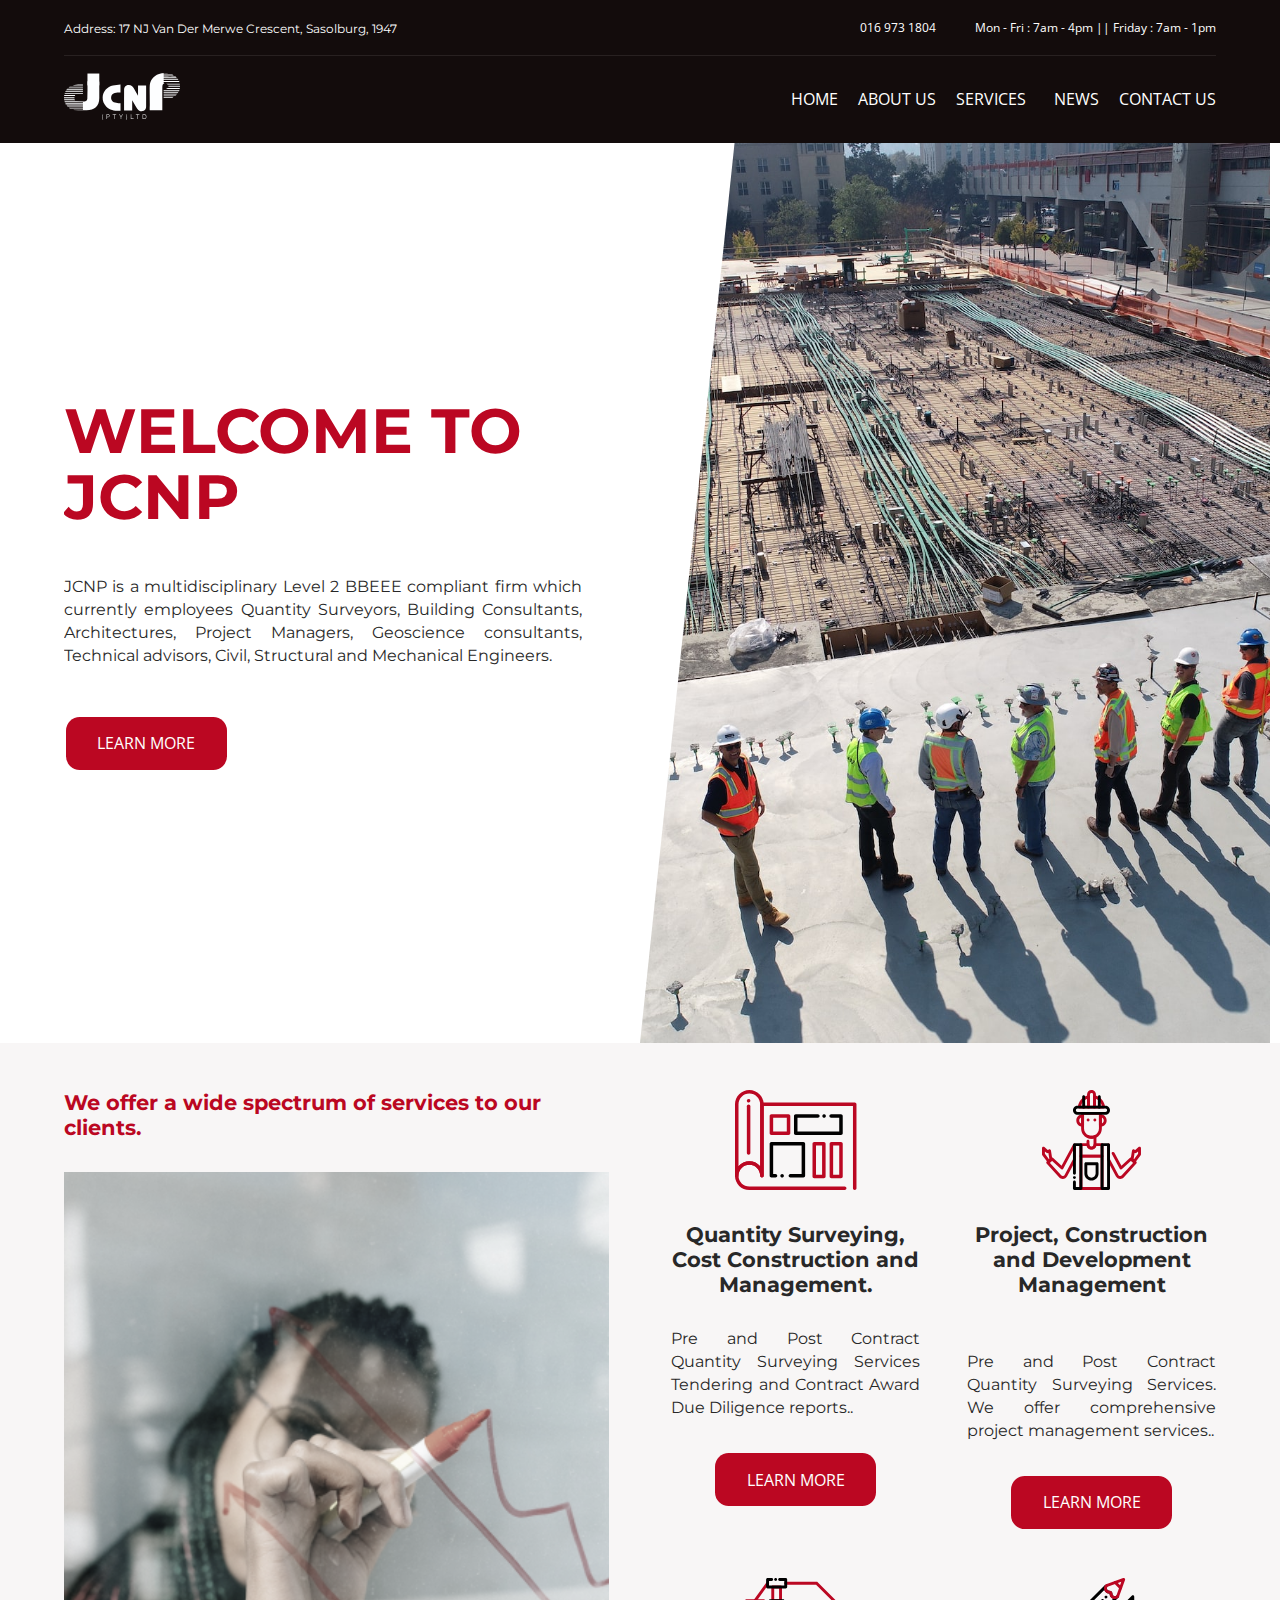
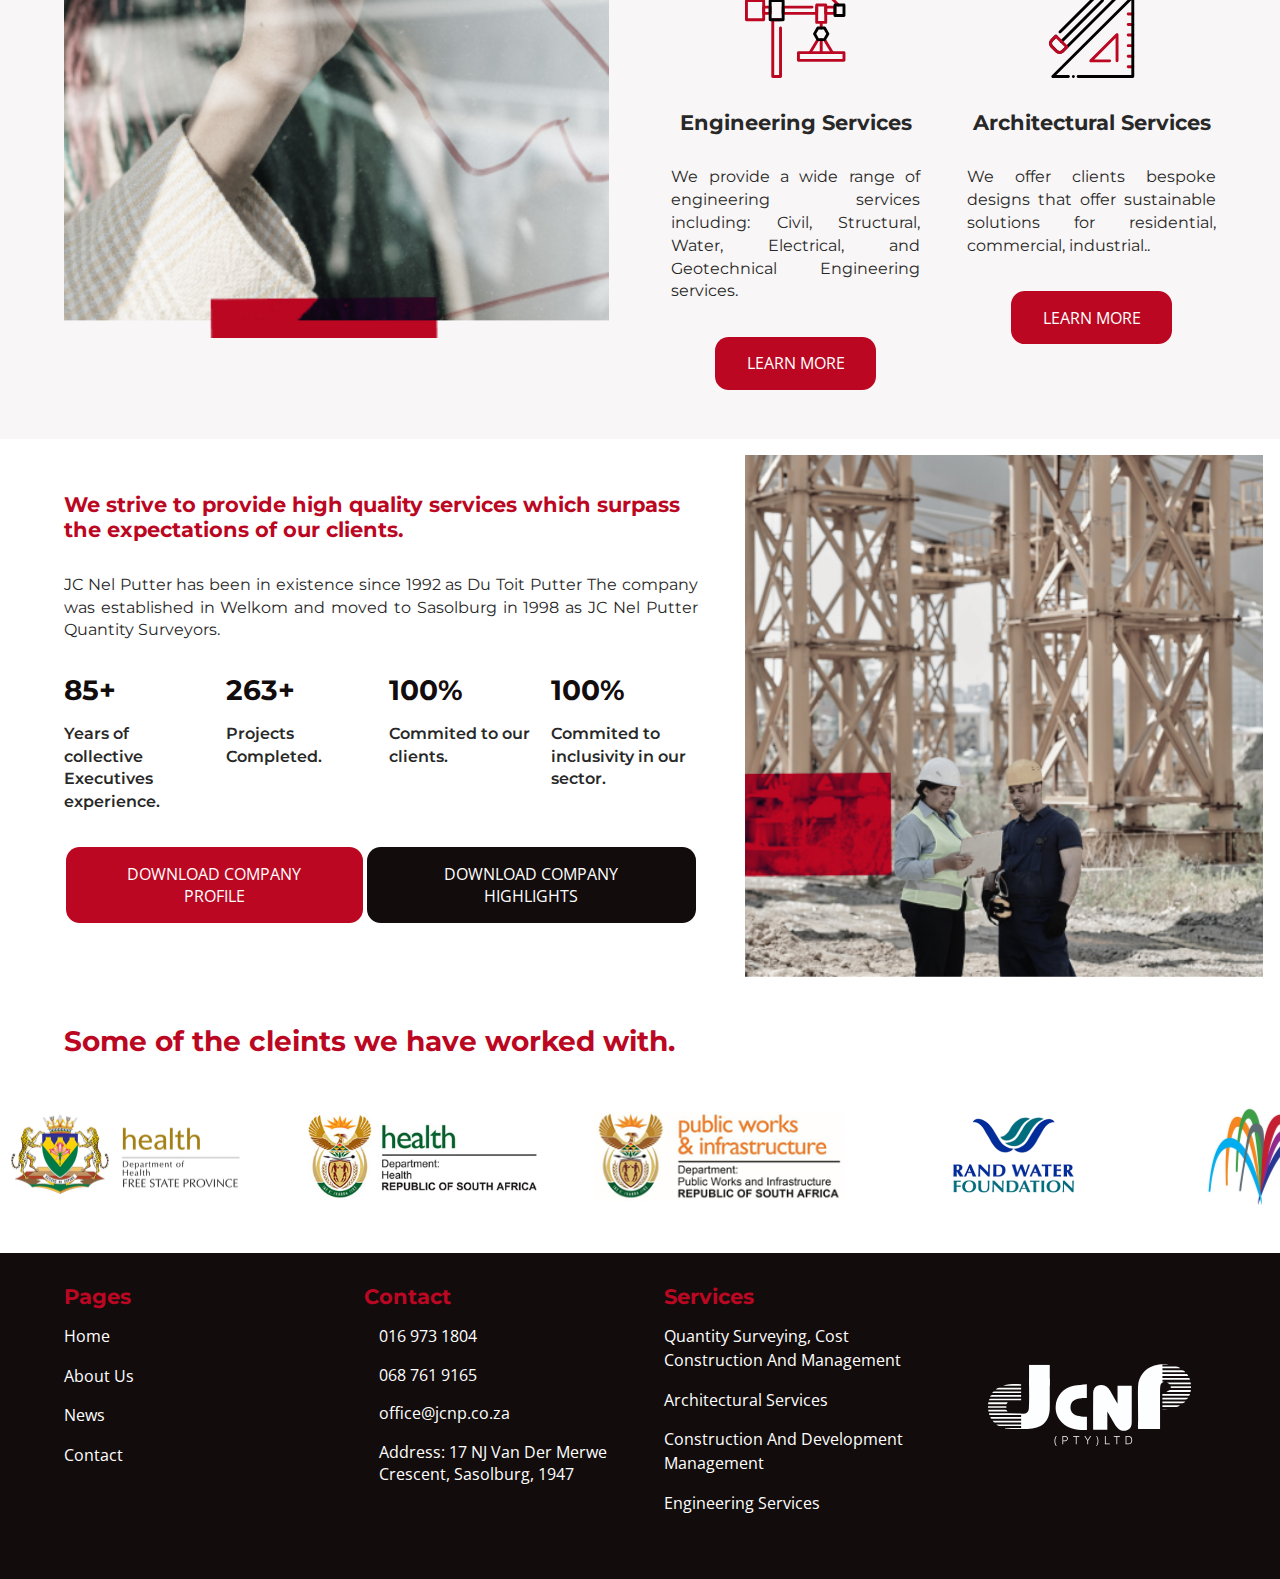
<file: index.html>
<!DOCTYPE html>
<html lang="en">
<head>
    <meta charset="UTF-8">
    <meta http-equiv="X-UA-Compatible" content="IE=edge">
    <meta name="viewport" content="width=, initial-scale=1.0">
    <link rel="stylesheet" href="https://cdnjs.cloudflare.com/ajax/libs/font-awesome/6.3.0/css/all.min.css" integrity="sha512-SzlrxWUlpfuzQ+pcUCosxcglQRNAq/DZjVsC0lE40xsADsfeQoEypE+enwcOiGjk/bSuGGKHEyjSoQ1zVisanQ==" crossorigin="anonymous" referrerpolicy="no-referrer" />
    <link rel="stylesheet" href="./css/style.css">
    
    <title>JCNP - Home</title>
</head>
<body>
    <header class="header">
        <div class="container">
            <div class="header_top">
                <div class="header_top_left">
                    <div class="header_top_left_location">
                        <i class="fa-solid fa-location-dot"></i>
                        <a target="_blank" href="https://www.google.com/maps/place/17+N+J+Van+Der+Merwe+Cres,+Vaalpark,+Sasolburg,+1947/@-26.8107969,27.8260713,17z/data=!3m1!4b1!4m6!3m5!1s0x1e945dd4635a41c1:0x3edaac9c899fa320!8m2!3d-26.8107969!4d27.8260713!16s%2Fg%2F11s8g4yydb">Address: 17 NJ Van Der Merwe Crescent, Sasolburg, 1947</a>
                    </div>
                </div>
                <div class="header_top_right">
                    <div class="header_top_right_contact">
                        <i class="fa-solid fa-phone"></i>
                        <p>016 973 1804</p>
                    </div>
                    <div class="header_top_right_hours">
                        <i class="fa-solid fa-clock"></i>
                        <p>Mon - Fri : 7am - 4pm || Friday : 7am -  1pm </p>
                    </div>
                </div>
            </div>
            <div class="header_bottom">
                <div class="logo"><a href="./index.html"><img src="./images/JCNP_Logo_Invert.svg" alt=""></a></div>
                <div class="open_nav_menu">
                    <span></span>
                </div>
                <div class="menu_overlay"></div>
                <!-- Menu Starts -->
                <nav class="nav_menu">
                    <div class="close_nav_menu">
                        <img src="./images/close.svg" alt="close">
                    </div>
                    <ul class="menu">
                        <li class="menu_item"><a href="./index.html">Home</a></li>
                        <li class="menu_item"><a href="./about.html">About Us</a></li>
                        <li class="menu_item menu_item_has_children"><a href="#" data-toggle="sub_menu">Services <i class="fa-solid fa-chevron-down"></i></a>
                            <ul class="sub_menu">
                                <li class="menu_item"><a href="./quantity-surveying.html">Quantity Surveying, Cost Construction And Management</a></li>
                                <li class="menu_item"><a href="./project-management.html">Construction And Development Management</a></li>
                                                
                                <li class="menu_item"><a href="./engineering.html">Engineering Services</a></li>
                                <li class="menu_item"><a href="./architecture.html">Architectural Services</a></li>
                            </ul>
                        </li>
                        <li class="menu_item"><a href="./blog.html">News</a></li>
                        <li class="menu_item"><a href="./contact.html">Contact Us</a></li>
                    </ul>
                </nav>
            </div>
        </div>
    </header>
  


<section class="home_hero">
    <div class="container_content_over">
        <div class="home_hero_container">
            <div class="home_hero_left">
                <h1>Welcome to JCNP</h1>
                <p>JCNP is a multidisciplinary Level 2 BBEEE compliant firm which currently employees Quantity
        Surveyors, Building Consultants, Architectures, Project Managers, Geoscience consultants, Technical
        advisors, Civil, Structural and Mechanical Engineers.</p>
                    <button class="primary_button"><a href="./about.html">learn more</a></button>
            </div>
            <div class="home_hero_right">
                <img src="./images/JCNP_Home_Banner.jpg" alt="">
            </div>
        </div>
    </div>
   
</section>

<section class="home_services">
    <div class="container">
        <div class="home_services_container">
            <div class="home_services_left">
                <h3>We offer a wide spectrum of services to our clients.</h3>
                <img src="./images/Home_1.png" alt="">
            </div>
            <div class="home_services_right cards">
                <div class="service_card card_1">
                    <img src="./images/JCNP_QS_Icon.svg" alt="">
                    <h3>Quantity Surveying, Cost Construction and Management.</h3>

                    <p>Pre and Post Contract Quantity Surveying Services
                        Tendering and Contract Award Due Diligence reports..</p>
                    <button class="primary_button"><a href="./quantity-surveying.html">learn more</a></button>
                </div>
                <div class="service_card card_2">
                    <img src="./images/JCNP_Management_icon.svg" alt="">
                    <h3>Project, Construction and Development Management</h3>
                    <p> <br>Pre and Post Contract Quantity Surveying Services.
                        We offer comprehensive project management services..</p>
                    <button class="primary_button"><a href="./quantity-surveying.html">learn more</a></button>
                </div>
                <div class="service_card card_3">
                    <img src="./images/JCNP_engineering_icon.svg" alt="">
                    <h3>Engineering Services</h3>
                    <p>We provide a wide range of engineering services
                        including: Civil, Structural, Water, Electrical, and
                        Geotechnical Engineering services.</p>
                    <button class="primary_button"><a href="./quantity-surveying.html">learn more</a></button>
                </div>
                <div class="service_card card_4">
                    <img src="./images/JCNP_architecture_icon.svg" alt="">
                    <h3>Architectural Services</h3>
                    <p>We offer clients bespoke designs that offer sustainable solutions for residential, commercial, industrial..</p>
                    <button class="primary_button"><a href="./quantity-surveying.html">learn more</a></button>
                </div>
            </div>
        </div>
    </div>
</section>

<section class="home_about">
    <div class="container">
        <div class="home_about_container">
            <div class="home_about_left">
                <h3>We strive to provide high quality services which surpass the expectations of our clients.</h3>

                <p>JC Nel Putter has been in existence since 1992 as Du Toit Putter The company was established in Welkom and moved to Sasolburg in 1998 as JC Nel Putter Quantity Surveyors.</p>
                <div class="home_about_left_numbers">
                    <div class="numbers numbers_1">
                        <h4>85+</h4>
                        <p>Years of collective Executives experience.</p>
                    </div>
                    <div class="numbers numbers_2">
                        <h4>263+</h4>
                        <p>Projects Completed.</p><br>
                    </div>
                    <div class="numbers numbers_3">
                        <h4>100%</h4>
                        <p>Commited to our clients.</p>
                    </div>
                    <div class="numbers numbers_4">
                        <h4>100%</h4>
                        <p>Commited to inclusivity in our sector.</p>
                    </div>
                </div>
                <div class="home_about_buttons">
                    <button class="primary_button"><a href="">Download Company Profile</a></button>
                    <button class="secondary_button"><a href="">Download Company Highlights</a></button>
                </div>
            </div>
            <div class="home_about_right">
                <img src="./images/home_2.jpg" alt="">
            </div>
        </div>
    </div>
</section>

  


    <section class="home_clients">
        <div class="container">
            <h3 class="home_clients_heading">Some of the cleints we have worked with.</h3>
        </div>
        <div class="home_clients_marquee">
            <div class="home_clients_marguee_track">
                <div class="marquee_slide"><img src="./images/JCNP_Client_Free State Department of Health.png" alt=""  height="100" width="250"></div>
                <div class="marquee_slide"><img src="./images/JCNP_Client_National Department of Health.png" alt="" height="100" width="250"></div>
                <div class="marquee_slide"><img src="./images/JCNP_Client_Public_Works.png" alt="" height="100" width="250"></div>
                <div class="marquee_slide"><img src="./images/JCNP_Client_Rand Water Foundation.png" alt="" height="100" width="250"></div>
                <div class="marquee_slide"><img src="./images/JCNP_Client_Rejuvenation.png" alt="" height="100" width="250"></div>
                <div class="marquee_slide"><img src="./images/JCNP_Client_Sasol_logo .png" alt="" height="100" width="250"></div>
                <div class="marquee_slide"><img src="./images/JCNP_Client_Free State Department of Health.png" alt=""  height="100" width="250"></div>
                <div class="marquee_slide"><img src="./images/JCNP_Client_National Department of Health.png" alt="" height="100" width="250"></div>
                <div class="marquee_slide"><img src="./images/JCNP_Client_Public_Works.png" alt="" height="100" width="250"></div>
                <div class="marquee_slide"><img src="./images/JCNP_Client_Rand Water Foundation.png" alt="" height="100" width="250"></div>
                <div class="marquee_slide"><img src="./images/JCNP_Client_Rejuvenation.png" alt="" height="100" width="250"></div>
                <div class="marquee_slide"><img src="./images/JCNP_Client_Sasol_logo .png" alt="" height="100" width="250"></div>
                <div class="marquee_slide"><img src="./images/JCNP_Client_Free State Department of Health.png" alt=""  height="100" width="250"></div>
                <div class="marquee_slide"><img src="./images/JCNP_Client_National Department of Health.png" alt="" height="100" width="250"></div>
                <div class="marquee_slide"><img src="./images/JCNP_Client_Public_Works.png" alt="" height="100" width="250"></div>
                <div class="marquee_slide"><img src="./images/JCNP_Client_Rand Water Foundation.png" alt="" height="100" width="250"></div>
                <div class="marquee_slide"><img src="./images/JCNP_Client_Rejuvenation.png" alt="" height="100" width="250"></div>
                <div class="marquee_slide"><img src="./images/JCNP_Client_Sasol_logo .png" alt="" height="100" width="250"></div>
            </div>
        </div>
    </section>

    <footer>
        <div class="footer_groups container">
            <div class="footer_group_container footer_pages">
                <h5 class="footer_group_heading">Pages</h5>
                <ul>
                    <li class="group_item"><a href="./index.html">Home</a></li>
                    <li class="group_item"><a href="./about.html">About Us</a></li>
                    <li class="group_item"><a href="./blog.html">News</a></li>
                    <li class="group_item"><a href="./contact.html">Contact</a></li>
                </ul>
            </div>
            <div class="footer_group_container footer_contacts">
                <h5 class="footer_group_heading">Contact</h5>
                <ul>
                    <li class="group_item contact_item">
                        <i class="fa-solid fa-phone"></i>
                        <p>016 973 1804</p>
                    </li>
                    <li class="group_item contact_item">
                        <i class="fa-brands fa-whatsapp"></i>
                        <p>068 761 9165</p>
                    </li>
                    <li class="group_item contact_item">
                        <i class="fa-solid fa-envelope"></i>
                        <p>office@jcnp.co.za</p>
                    </li>
                    <li class="group_item contact_item">
                        <i class="fa-solid fa-location-dot"></i>
                        <a
                        target="_blank" href="https://www.google.com/maps/place/17+N+J+Van+Der+Merwe+Cres,+Vaalpark,+Sasolburg,+1947/@-26.8107969,27.8260713,17z/data=!3m1!4b1!4m6!3m5!1s0x1e945dd4635a41c1:0x3edaac9c899fa320!8m2!3d-26.8107969!4d27.8260713!16s%2Fg%2F11s8g4yydb">Address: 17 NJ Van Der Merwe Crescent, Sasolburg, 1947</a>
                    </li>
                    
                </ul>
            </div>
            <div class="footer_group_container footer_services">
                <h5 class="footer_group_heading">Services</h5>
                <ul>
                    <li class="group_item"><a href="./quantity-surveying.html">Quantity Surveying, Cost Construction And Management</a></li>
                    <li class="group_item"><a href="./architecture.html">Architectural Services</a></li>
                    <li class="group_item"><a href="./project-management.html">Construction And Development Management</a></li>
                    <li class="group_item"><a href="./engineering.html">Engineering Services</a></li>
                </ul>
            </div>
            <div class="footer_group_container footer_logo">
               <a href="./index.html" class=""><img src="./images/JCNP_Logo_Invert.svg" alt=""></a>
            </div>
        </div>
            
        </div>
    </footer>
  
    <script src="https://cdnjs.cloudflare.com/ajax/libs/gsap/3.11.5/gsap.min.js" integrity="sha512-cOH8ndwGgPo+K7pTvMrqYbmI8u8k6Sho3js0gOqVWTmQMlLIi6TbqGWRTpf1ga8ci9H3iPsvDLr4X7xwhC/+DQ==" crossorigin="anonymous" referrerpolicy="no-referrer"></script>
    <script src="./js/main.js"></script>
</body>
</html>
</file>
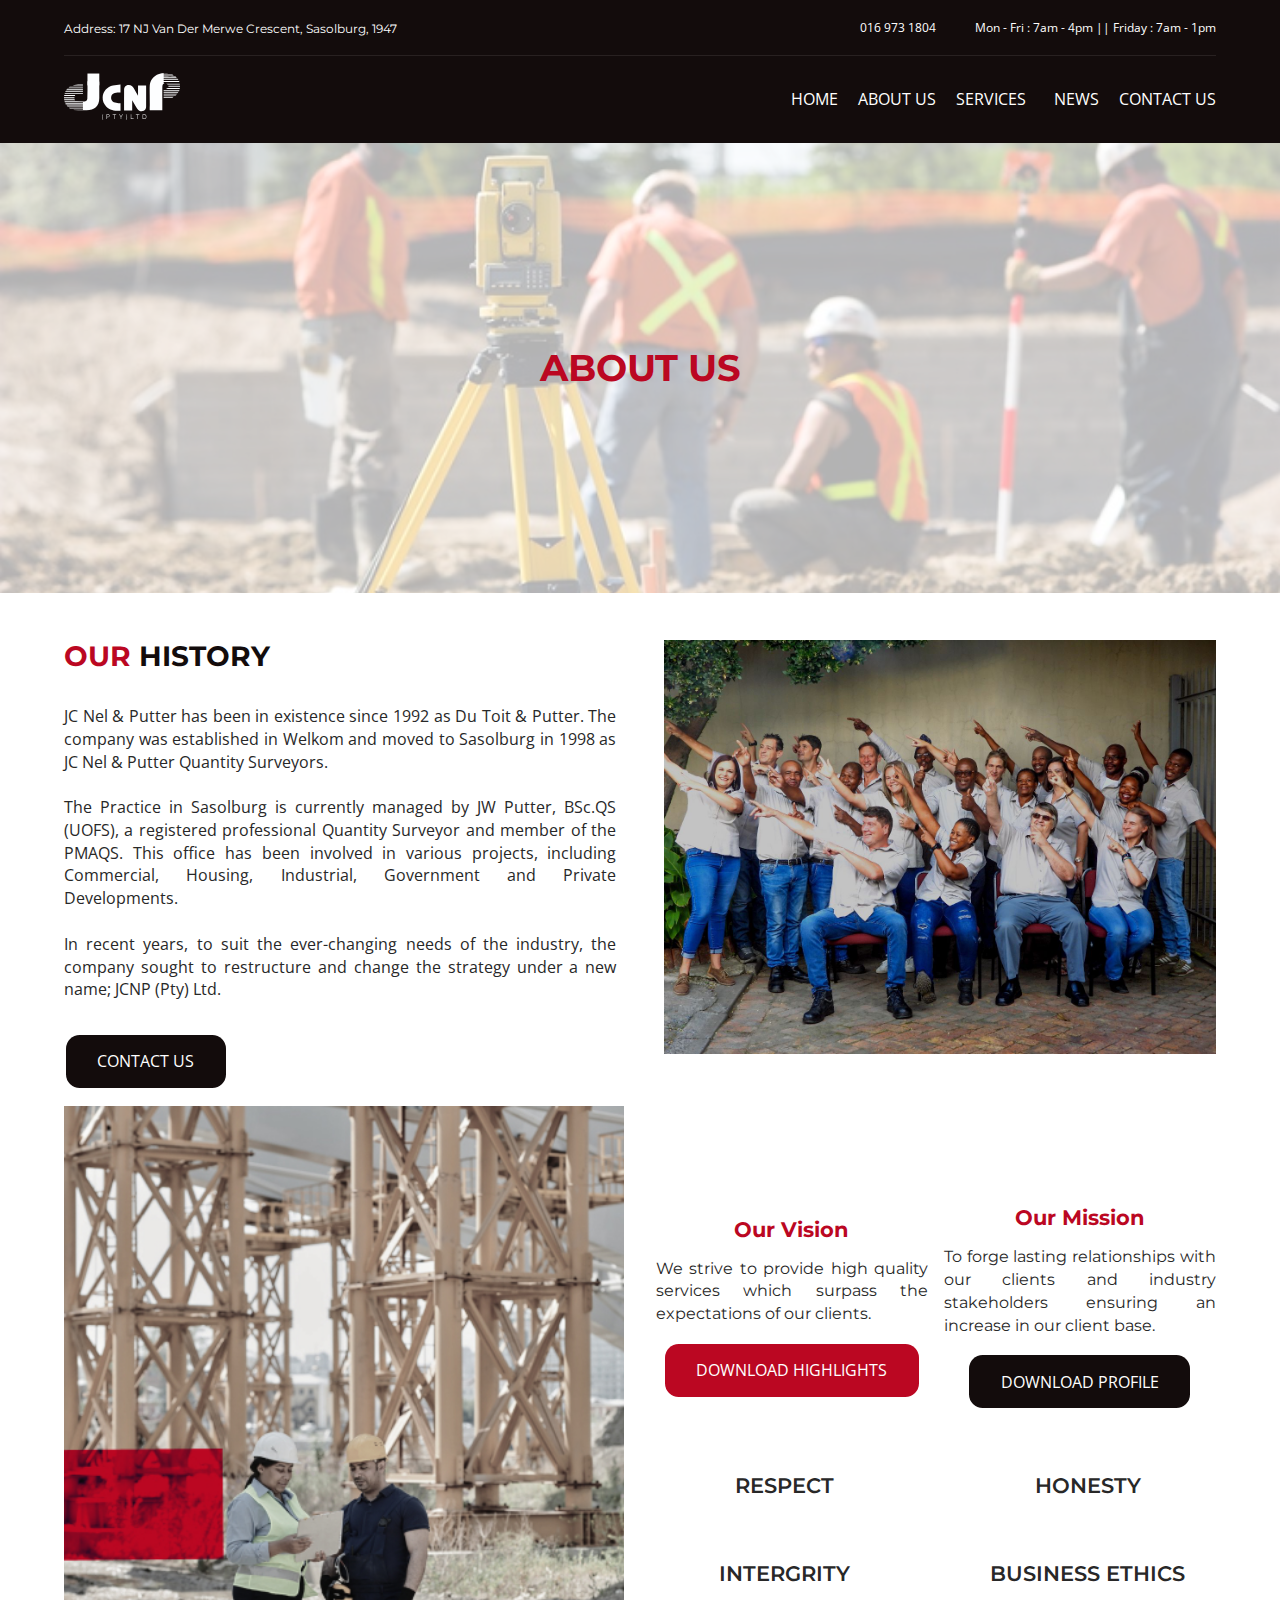
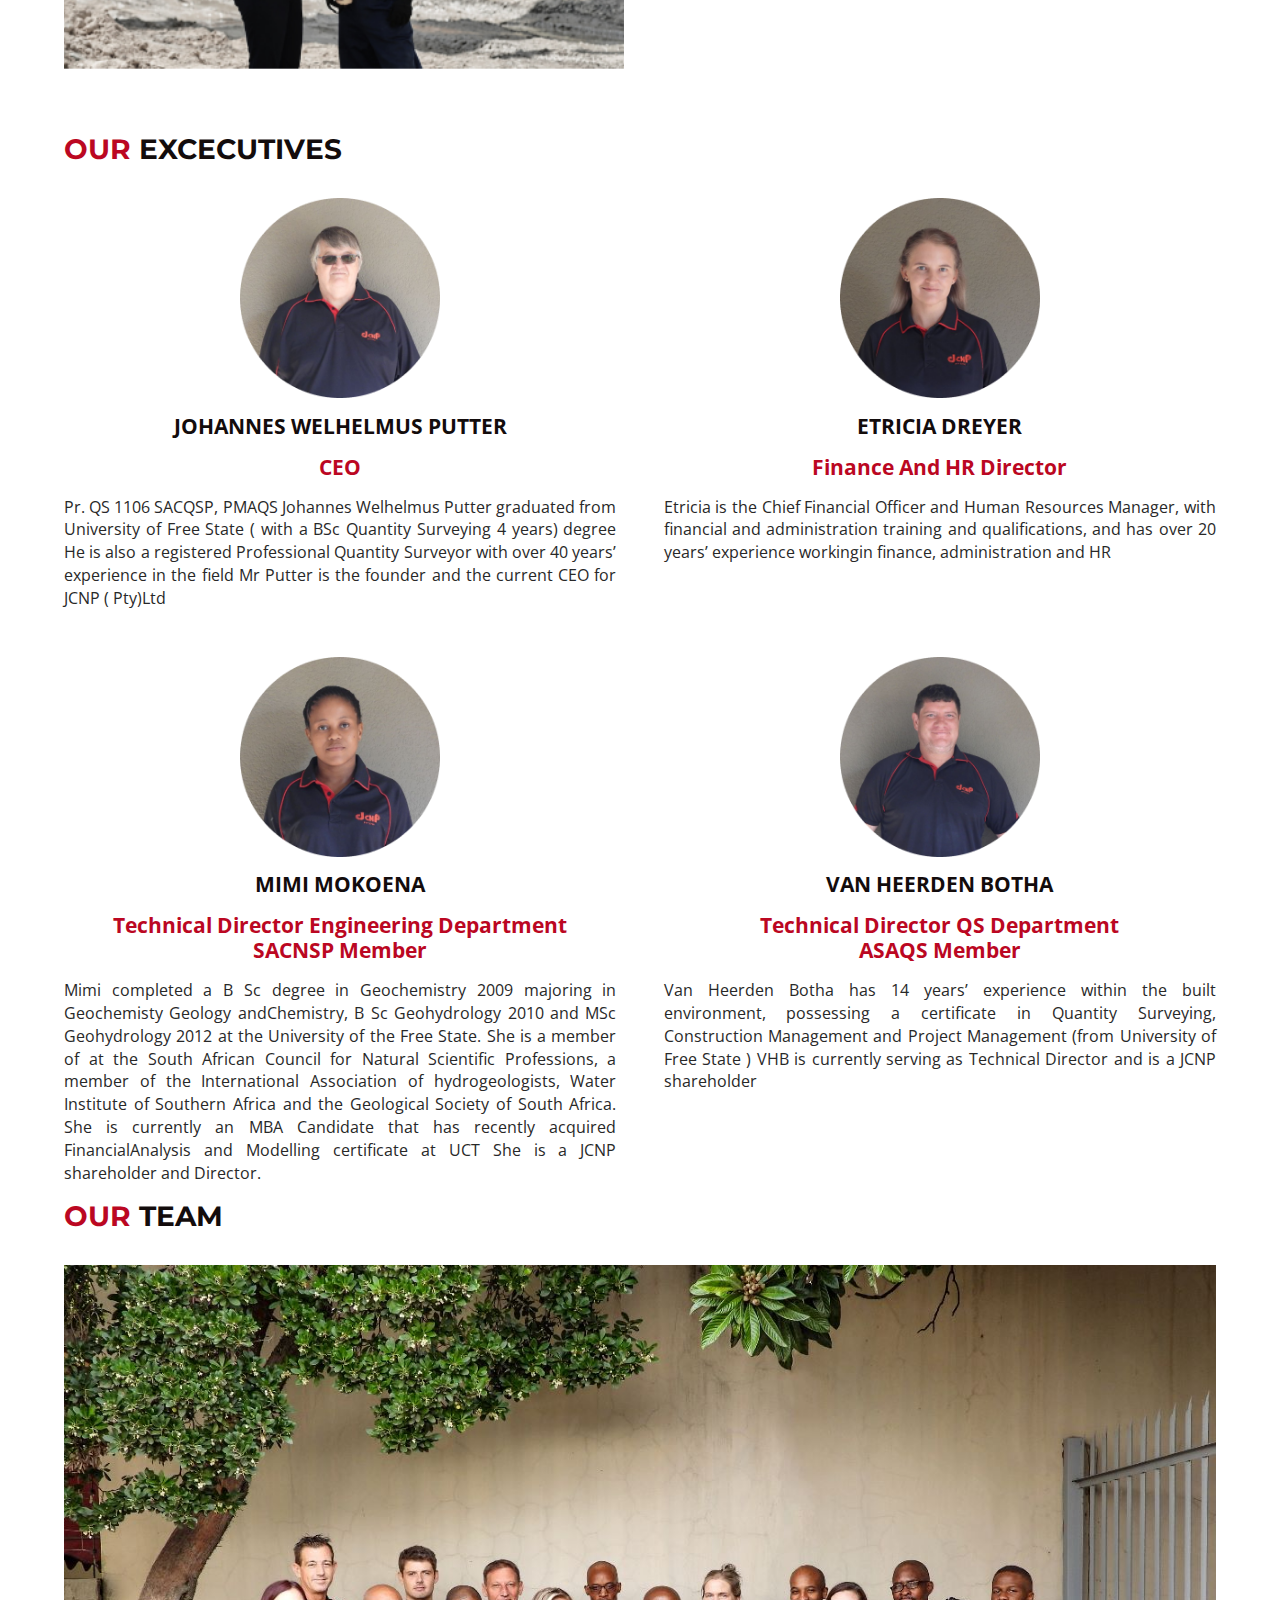
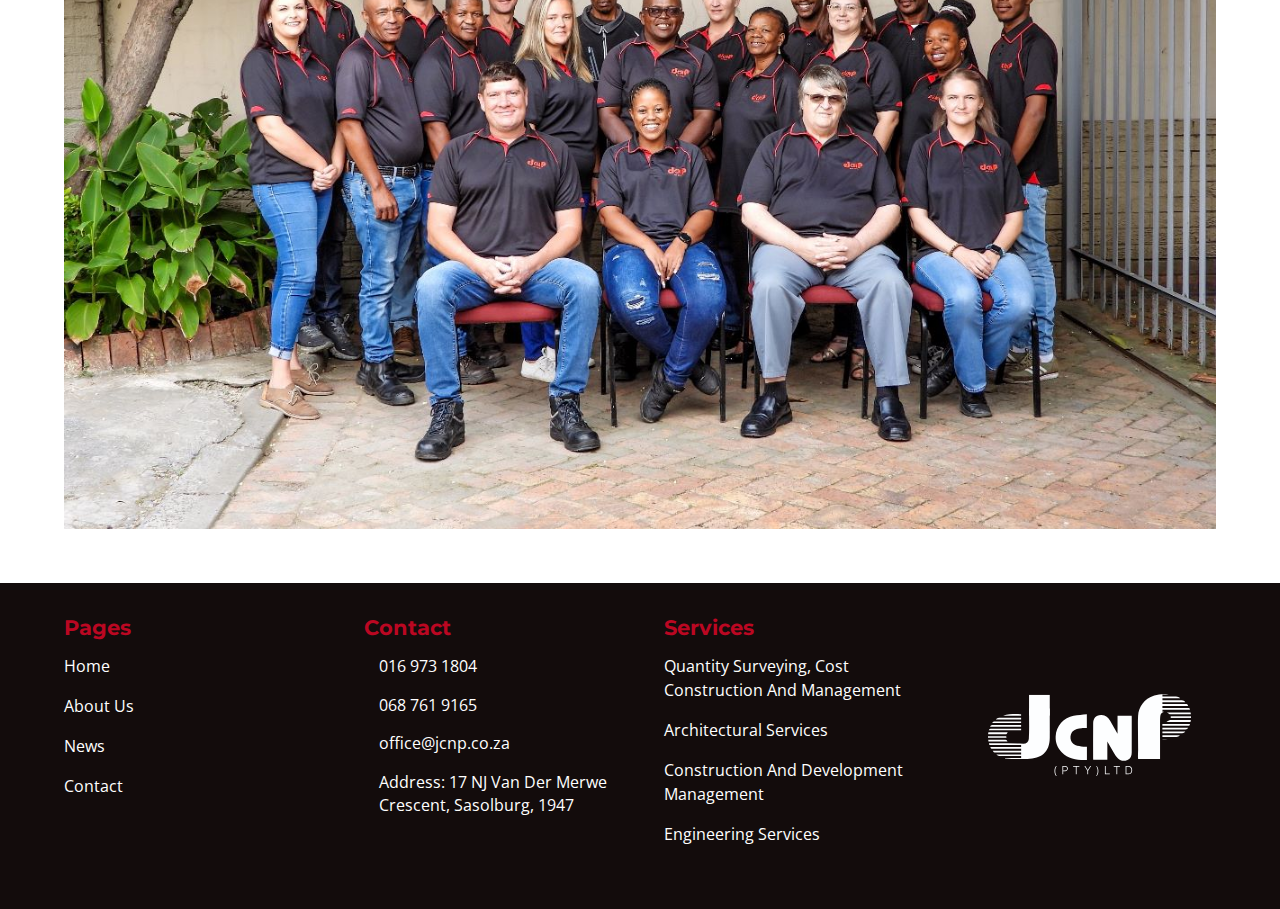
<file: about.html>
<!DOCTYPE html>
<html lang="en">
<head>
    <meta charset="UTF-8">
    <meta http-equiv="X-UA-Compatible" content="IE=edge">
    <meta name="viewport" content="width=device-width, initial-scale=1.0">
    <link rel="stylesheet" href="https://cdnjs.cloudflare.com/ajax/libs/font-awesome/6.3.0/css/all.min.css" integrity="sha512-SzlrxWUlpfuzQ+pcUCosxcglQRNAq/DZjVsC0lE40xsADsfeQoEypE+enwcOiGjk/bSuGGKHEyjSoQ1zVisanQ==" crossorigin="anonymous" referrerpolicy="no-referrer" />
    <link rel="stylesheet" href="./css/style.css">
    <title>JCNP - About Us</title>
</head>
<body>
    <header class="header">
        <div class="container">
            <div class="header_top">
                <div class="header_top_left">
                    <div class="header_top_left_location">
                        <i class="fa-solid fa-location-dot"></i>
                        <a target="_blank" href="https://www.google.com/maps/place/17+N+J+Van+Der+Merwe+Cres,+Vaalpark,+Sasolburg,+1947/@-26.8107969,27.8260713,17z/data=!3m1!4b1!4m6!3m5!1s0x1e945dd4635a41c1:0x3edaac9c899fa320!8m2!3d-26.8107969!4d27.8260713!16s%2Fg%2F11s8g4yydb">Address: 17 NJ Van Der Merwe Crescent, Sasolburg, 1947</a>
                    </div>
                </div>
                <div class="header_top_right">
                    <div class="header_top_right_contact">
                        <i class="fa-solid fa-phone"></i>
                        <p>016 973 1804</p>
                    </div>
                    <div class="header_top_right_hours">
                        <i class="fa-solid fa-clock"></i>
                        <p>Mon - Fri : 7am - 4pm || Friday : 7am -  1pm </p>
                    </div>
                </div>
            </div>
            <div class="header_bottom">
                <div class="logo"><a href="./index.html"><img src="./images/JCNP_Logo_Invert.svg" alt=""></a></div>
                <div class="open_nav_menu">
                    <span></span>
                </div>
                <div class="menu_overlay"></div>
                <!-- Menu Starts -->
                <nav class="nav_menu">
                    <div class="close_nav_menu">
                        <img src="./images/close.svg" alt="close">
                    </div>
                    <ul class="menu">
                        <li class="menu_item"><a href="./index.html">Home</a></li>
                        <li class="menu_item"><a href="./about.html">About Us</a></li>
                        <li class="menu_item menu_item_has_children"><a href="#" data-toggle="sub_menu">Services <i class="fa-solid fa-chevron-down"></i></a>
                            <ul class="sub_menu">
                                <li class="menu_item"><a href="./quantity-surveying.html">Quantity Surveying, Cost Construction And Management</a></li>
                                <li class="menu_item"><a href="./project-management.html">Construction And Development Management</a></li>
                                                
                                <li class="menu_item"><a href="./engineering.html">Engineering Services</a></li>
                                <li class="menu_item"><a href="./architecture.html">Architectural Services</a></li>
                            </ul>
                        </li>
                        <li class="menu_item"><a href="./blog.html">News</a></li>
                        <li class="menu_item"><a href="./contact.html">Contact Us</a></li>
                    </ul>
                </nav>
            </div>
        </div>
    </header>


    <section class="page_banner about_banner">
        <div class="page_banner_overlay"></div>
        <h3 class="about_banner_heading">About Us</h3>
    </section>

    <section class="about_section_1">
        <div class="container">
           <div class="about_section_1_container">
            <div class="about_section_1_left">
                <h2 class="about_section_1_left_caption">Our <span>History</span> </h2>
                <p class="about_section_1_left_text">JC Nel & Putter has been in existence since 1992 as Du Toit & Putter. The company was established in Welkom and moved to Sasolburg in 1998 as JC Nel & Putter Quantity Surveyors.
                <br>
                <br>
                The Practice in Sasolburg is currently managed by JW Putter, BSc.QS (UOFS), a registered professional Quantity Surveyor and member of the PMAQS. This office has been involved in various projects, including Commercial, Housing, Industrial, Government and Private Developments.
                <br>
                <br>
                In recent years, to suit the ever-changing needs of the industry, the company sought to restructure and change the strategy under a new name; JCNP (Pty) Ltd.</p>
                <div class="about_section_1_left_cta"><button class="secondary_button"><a href="./contact.html">Contact Us</a></button></div>
            </div>
            <div class="about_section_1_right">
                <img src="./images/JCNP_Team_1.jpg" alt="">
            </div>
           </div>
        </div>
            
       
    </section>
    
    <section class="about_section_2">
        <div class="container">
            <div class="about_section_2_container">
                <div class="about_section_2_left">
                    <img src="./images/home_2.jpg" alt="">
                </div>
                <div class="about_section_2_right">
                    <div class="mission_vision_container">
                        <div class="mission_vision vision">
                            <h3>Our Vision</h3>
                            <p>We strive to provide high quality services which        surpass the expectations of our clients.
                            </p>
                            <button class="primary_button"><a href="">download Highlights</a></button>
                        </div>
                        <div class="mission_vision mission">
                            <h3>Our Mission</h3>
                            <p>To forge lasting relationships with our clients and industry stakeholders ensuring an increase in our client base.
                            </p>
                            <button class="secondary_button"><a href="">download profile</a></button>
                        </div>
                    </div>
                    <div class="pillars">
                        <div class="pillar">    
                            <i class="fa-solid fa-handshake"></i>
                            <p>Respect</p>
                        </div>
                        <div class="pillar">
                            <i class="fa-solid fa-book-open"></i>
                            <p>Honesty</p>
                        </div>
                        <div class="pillar">
                            <i class="fa-solid fa-scale-balanced"></i>
                            <p>Intergrity</p>
                        </div>
                        <div class="pillar">
                            <i class="fa-solid fa-briefcase"></i>
                            <p>Business Ethics</p>
                        </div>
                    </div>
                </div>
            </div>
            
            
        </div>
        
    </section>
    <section class="about_section_3">
        <div class="container">
            <div class="about_section_3_container">
                <h2>Our <span>Excecutives</span> </h2>
                <div class="about_section_3_excecs">
                    
                        <div class="about_section_3_excec excec_1">
                            <img src="./images/JCNP_CEO_Johannes_Putter.png" alt="Picture of Johannes Welhelmus Putter - CEO of JCNP">
                            <h4>Johannes Welhelmus Putter</h4>
                            <h5>CEO</h5>
                        
                            <p>Pr. QS 1106 SACQSP, PMAQS Johannes Welhelmus Putter graduated from University of Free State ( with a BSc Quantity Surveying 4 years) degree He is also a registered Professional Quantity Surveyor with over 40 years’ experience in the field Mr Putter is the founder and the current CEO for JCNP ( Pty)Ltd</p>
                         
                        </div>
                        <div class="about_section_3_excec excec_2">
                            <img src="./images/JCNP_Finance_Human_Resource_Director_Etricia_Dreyer.png" alt="">
                            <h4>Etricia Dreyer</h4>
                            <h5>Finance And HR Director</h5>
                            <p>Etricia is the Chief Financial Officer and Human Resources Manager, with financial and administration training and qualifications, and has over 20 years’ experience workingin finance, administration and HR </p>
                            <br>
                            
                        </div>
                    
                        <div class="about_section_3_excec excec_3">
                            <img src="./images/JCNP_Technical_Director_Engineering_Department_Mimi_Mokoena.png" alt="">
                            <h4>Mimi Mokoena</h4>
                            <h5>Technical Director Engineering Department
                                <br>SACNSP Member</h5>
                            <p>Mimi completed a B Sc degree in Geochemistry 2009 majoring in Geochemisty Geology andChemistry, B Sc Geohydrology 2010 and MSc Geohydrology 2012 at the University of the Free State. She is a member of at the South African Council for Natural Scientific Professions, a member of the International Association of hydrogeologists, Water Institute of Southern Africa and the Geological Society of South Africa. She is currently an MBA Candidate that has recently acquired FinancialAnalysis and Modelling certificate at UCT She is a JCNP shareholder and Director.</p>
                        </div>
                        <div class="about_section_3_excec excec_4">
                            <img src="./images/JCNP_Technical_Director_Van_Heerden_Botha.png" alt="">
                            <h4>Van Heerden Botha</h4>
                            <h5>Technical Director QS Department
                                <br>ASAQS Member</h5>
                            <p>Van Heerden Botha has 14 years’ experience within the built environment, possessing a certificate in Quantity Surveying, Construction Management and Project Management (from University of Free State ) VHB is currently serving as Technical Director and is a JCNP shareholder</p>
                            <br>
                            <br>
                            <br>
                            
                        </div>
                   
                    
                    
                </div>
                <h2>Our <span>Team</span> </h2>
                
                    <img class="team_img" src="./images/JCNP_Team_2.jpg" alt="">
                
            </div>
        </div>

    </section>

    <footer>
        <div class="footer_groups container">
            <div class="footer_group_container footer_pages">
                <h5 class="footer_group_heading">Pages</h5>
                <ul>
                    <li class="group_item"><a href="./index.html">Home</a></li>
                    <li class="group_item"><a href="./about.html">About Us</a></li>
                    <li class="group_item"><a href="./blog.html">News</a></li>
                    <li class="group_item"><a href="./contact.html">Contact</a></li>
                </ul>
            </div>
            <div class="footer_group_container footer_contacts">
                <h5 class="footer_group_heading">Contact</h5>
                <ul>
                    <li class="group_item contact_item">
                        <i class="fa-solid fa-phone"></i>
                        <p>016 973 1804</p>
                    </li>
                    <li class="group_item contact_item">
                        <i class="fa-brands fa-whatsapp"></i>
                        <p>068 761 9165</p>
                    </li>
                    <li class="group_item contact_item">
                        <i class="fa-solid fa-envelope"></i>
                        <p>office@jcnp.co.za</p>
                    </li>
                    <li class="group_item contact_item">
                        <i class="fa-solid fa-location-dot"></i>
                        <a
                        target="_blank" href="https://www.google.com/maps/place/17+N+J+Van+Der+Merwe+Cres,+Vaalpark,+Sasolburg,+1947/@-26.8107969,27.8260713,17z/data=!3m1!4b1!4m6!3m5!1s0x1e945dd4635a41c1:0x3edaac9c899fa320!8m2!3d-26.8107969!4d27.8260713!16s%2Fg%2F11s8g4yydb">Address: 17 NJ Van Der Merwe Crescent, Sasolburg, 1947</a>
                    </li>
                    
                </ul>
            </div>
            <div class="footer_group_container footer_services">
                <h5 class="footer_group_heading">Services</h5>
                <ul>
                    <li class="group_item"><a href="./quantity-surveying.html">Quantity Surveying, Cost Construction And Management</a></li>
                    <li class="group_item"><a href="./architecture.html">Architectural Services</a></li>
                    <li class="group_item"><a href="./project-management.html">Construction And Development Management</a></li>
                    <li class="group_item"><a href="./engineering.html">Engineering Services</a></li>
                </ul>
            </div>
            <div class="footer_group_container footer_logo">
               <a href="./index.html" class=""><img src="./images/JCNP_Logo_Invert.svg" alt=""></a>
            </div>
        </div>
            
        </div>
    </footer>
    
    <script src="https://cdnjs.cloudflare.com/ajax/libs/gsap/3.11.5/gsap.min.js" integrity="sha512-cOH8ndwGgPo+K7pTvMrqYbmI8u8k6Sho3js0gOqVWTmQMlLIi6TbqGWRTpf1ga8ci9H3iPsvDLr4X7xwhC/+DQ==" crossorigin="anonymous" referrerpolicy="no-referrer"></script>
    <script src="./js/main.js"></script>
  
</body>
</html>
</file>
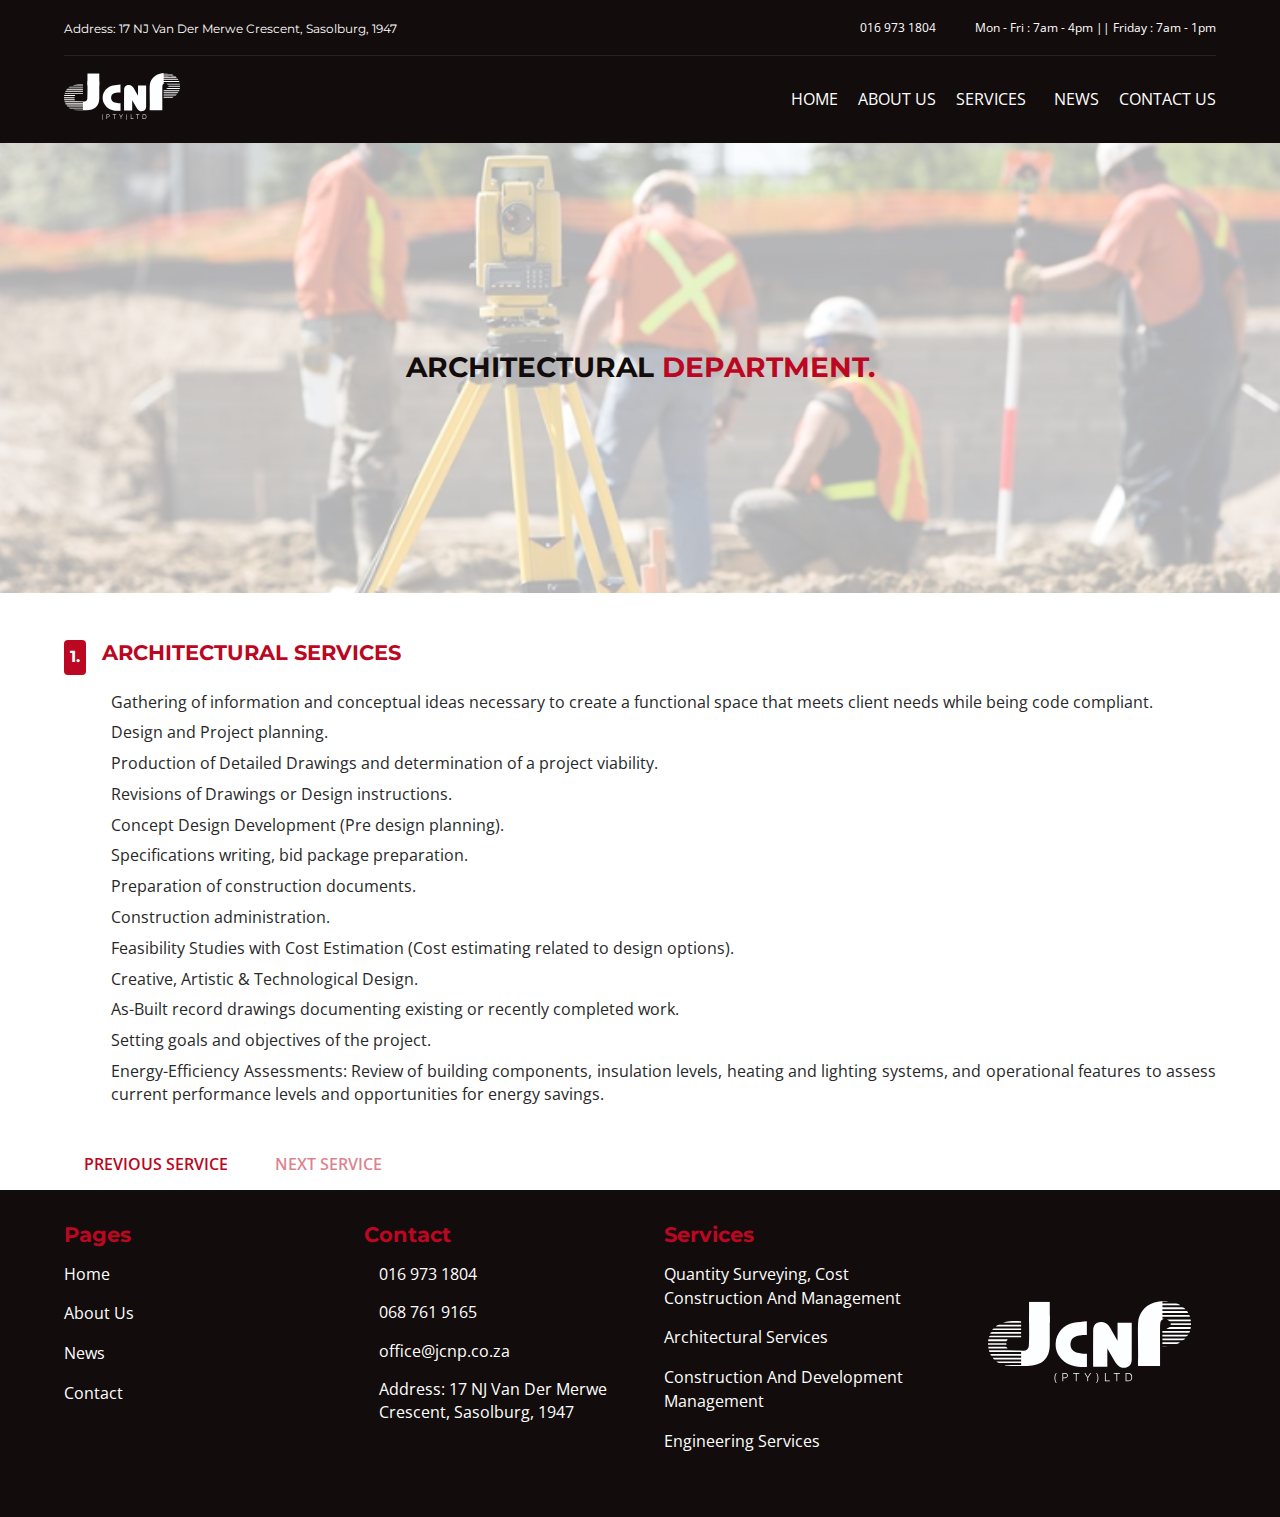
<file: architecture.html>
<!DOCTYPE html>
<html lang="en">
<head>
    <meta charset="UTF-8">
    <meta http-equiv="X-UA-Compatible" content="IE=edge">
    <meta name="viewport" content="width=device-width, initial-scale=1.0">
    <title>JCNP - Quantity Surveying</title>
    <link rel="stylesheet" href="https://cdnjs.cloudflare.com/ajax/libs/font-awesome/6.3.0/css/all.min.css" integrity="sha512-SzlrxWUlpfuzQ+pcUCosxcglQRNAq/DZjVsC0lE40xsADsfeQoEypE+enwcOiGjk/bSuGGKHEyjSoQ1zVisanQ==" crossorigin="anonymous" referrerpolicy="no-referrer" />
    <link rel="stylesheet" href="./css/style.css">
</head>
<body>
    <header class="header">
        <div class="container">
            <div class="header_top">
                <div class="header_top_left">
                    <div class="header_top_left_location">
                        <i class="fa-solid fa-location-dot"></i>
                        <a target="_blank" href="https://www.google.com/maps/place/17+N+J+Van+Der+Merwe+Cres,+Vaalpark,+Sasolburg,+1947/@-26.8107969,27.8260713,17z/data=!3m1!4b1!4m6!3m5!1s0x1e945dd4635a41c1:0x3edaac9c899fa320!8m2!3d-26.8107969!4d27.8260713!16s%2Fg%2F11s8g4yydb">Address: 17 NJ Van Der Merwe Crescent, Sasolburg, 1947</a>
                    </div>
                </div>
                <div class="header_top_right">
                    <div class="header_top_right_contact">
                        <i class="fa-solid fa-phone"></i>
                        <p>016 973 1804</p>
                    </div>
                    <div class="header_top_right_hours">
                        <i class="fa-solid fa-clock"></i>
                        <p>Mon - Fri : 7am - 4pm || Friday : 7am -  1pm </p>
                    </div>
                </div>
            </div>
            <div class="header_bottom">
                <div class="logo"><a href="./index.html"><img src="./images/JCNP_Logo_Invert.svg" alt=""></a></div>
                <div class="open_nav_menu">
                    <span></span>
                </div>
                <div class="menu_overlay"></div>
                <!-- Menu Starts -->
                <nav class="nav_menu">
                    <div class="close_nav_menu">
                        <img src="./images/close.svg" alt="close">
                    </div>
                    <ul class="menu">
                        <li class="menu_item"><a href="./index.html">Home</a></li>
                        <li class="menu_item"><a href="./about.html">About Us</a></li>
                        <li class="menu_item menu_item_has_children"><a href="#" data-toggle="sub_menu">Services <i class="fa-solid fa-chevron-down"></i></a>
                            <ul class="sub_menu">
                                <li class="menu_item"><a href="./quantity-surveying.html">Quantity Surveying, Cost Construction And Management</a></li>
                                <li class="menu_item"><a href="./project-management.html">Construction And Development Management</a></li>
                                                
                                <li class="menu_item"><a href="./engineering.html">Engineering Services</a></li>
                                <li class="menu_item"><a href="./architecture.html">Architectural Services</a></li>
                            </ul>
                        </li>
                        <li class="menu_item"><a href="./blog.html">News</a></li>
                        <li class="menu_item"><a href="./contact.html">Contact Us</a></li>
                    </ul>
                </nav>
            </div>
        </div>
    </header>

    
    <section class="page_banner service_banner">
        <div class="page_banner_overlay"></div>
        <h1 class="service_banner_heading"><span>Architectural</span> Department.</h1>
    </section>
    <section class="service">
        <div class="container">
            <div class="service_container">
                <ul class="service_list">
                    <li class="service_heading">
                        <p class="service_heading_number">1.</p>
                        <p class="service_heading_text">Architectural services</p>
                    </li>
                    <li class="service_item">
                        <i class="fa-solid fa-circle fa-1x"></i>
                        <p>
                            Gathering of information and conceptual ideas necessary to create a functional space that meets client needs while being code compliant.</p>
                    </li>
                    <li class="service_item">
                        <i class="fa-solid fa-circle fa-1x"></i>
                        <p>Design and Project planning.</p>
                    </li>
                    <li class="service_item">
                        <i class="fa-solid fa-circle fa-1x"></i>
                        <p>
                            Production of Detailed Drawings and determination of a project viability.</p>
                    </li>
                    <li class="service_item">
                        <i class="fa-solid fa-circle fa-1x"></i>
                        <p>Revisions of Drawings or Design instructions.</p>
                    </li>
                    <li class="service_item">
                        <i class="fa-solid fa-circle fa-1x"></i>
                        <p>Concept Design Development (Pre design planning).</p>
                    </li>
                    <li class="service_item">
                        <i class="fa-solid fa-circle fa-1x"></i>
                        <p>Specifications writing, bid package preparation.</p>
                    </li>
                    <li class="service_item">
                        <i class="fa-solid fa-circle fa-1x"></i>
                        <p>Preparation of construction documents.</p>
                    </li>
                    <li class="service_item">
                        <i class="fa-solid fa-circle fa-1x"></i>
                        <p>Construction administration.</p>
                    </li>
                    <li class="service_item">
                        <i class="fa-solid fa-circle fa-1x"></i>
                        <p>Feasibility Studies with Cost Estimation (Cost estimating related to design options).</p>
                    </li>
                    <li class="service_item">
                        <i class="fa-solid fa-circle fa-1x"></i>
                        <p>Creative, Artistic & Technological Design.</p>
                    </li>
                    <li class="service_item">
                        <i class="fa-solid fa-circle fa-1x"></i>
                        <p>As-Built record drawings documenting existing or recently completed work.</p>
                    </li>
                    <li class="service_item">
                        <i class="fa-solid fa-circle fa-1x"></i>
                        <p>Setting goals and objectives of the project.</p>
                    </li>
                    <li class="service_item">
                        <i class="fa-solid fa-circle fa-1x"></i>
                        <p>Energy-Efficiency Assessments: Review of building components, insulation levels, heating and lighting systems, and operational features to assess current performance levels and opportunities for energy savings.</p>
                    </li>
                    
                    
                   
                </ul>
                
               
               
               
            </div>
            <div class="service_buttons">
                <button class="primary_text_button"><a href="./engineering.html"><i class="fa-solid fa-chevron-left"></i>previous service </a></button>
                <button class="text_button_inactive"><a href="./architecture.html">next service </a><i class="fa-solid fa-chevron-right"></i></button>
            </div>  
        </div>
    </section>
    <footer>
        <div class="footer_groups container">
            <div class="footer_group_container footer_pages">
                <h5 class="footer_group_heading">Pages</h5>
                <ul>
                    <li class="group_item"><a href="./index.html">Home</a></li>
                    <li class="group_item"><a href="./about.html">About Us</a></li>
                    <li class="group_item"><a href="./blog.html">News</a></li>
                    <li class="group_item"><a href="./contact.html">Contact</a></li>
                </ul>
            </div>
            <div class="footer_group_container footer_contacts">
                <h5 class="footer_group_heading">Contact</h5>
                <ul>
                    <li class="group_item contact_item">
                        <i class="fa-solid fa-phone"></i>
                        <p>016 973 1804</p>
                    </li>
                    <li class="group_item contact_item">
                        <i class="fa-brands fa-whatsapp"></i>
                        <p>068 761 9165</p>
                    </li>
                    <li class="group_item contact_item">
                        <i class="fa-solid fa-envelope"></i>
                        <p>office@jcnp.co.za</p>
                    </li>
                    <li class="group_item contact_item">
                        <i class="fa-solid fa-location-dot"></i>
                        <a
                        target="_blank" href="https://www.google.com/maps/place/17+N+J+Van+Der+Merwe+Cres,+Vaalpark,+Sasolburg,+1947/@-26.8107969,27.8260713,17z/data=!3m1!4b1!4m6!3m5!1s0x1e945dd4635a41c1:0x3edaac9c899fa320!8m2!3d-26.8107969!4d27.8260713!16s%2Fg%2F11s8g4yydb">Address: 17 NJ Van Der Merwe Crescent, Sasolburg, 1947</a>
                    </li>
                    
                </ul>
            </div>
            <div class="footer_group_container footer_services">
                <h5 class="footer_group_heading">Services</h5>
                <ul>
                    <li class="group_item"><a href="./quantity-surveying.html">Quantity Surveying, Cost Construction And Management</a></li>
                    <li class="group_item"><a href="./architecture.html">Architectural Services</a></li>
                    <li class="group_item"><a href="./project-management.html">Construction And Development Management</a></li>
                    <li class="group_item"><a href="./engineering.html">Engineering Services</a></li>
                </ul>
            </div>
            <div class="footer_group_container footer_logo">
               <a href="./index.html" class=""><img src="./images/JCNP_Logo_Invert.svg" alt=""></a>
            </div>
        </div>
            
        </div>
    </footer>
  
    <script src="https://cdnjs.cloudflare.com/ajax/libs/gsap/3.11.5/gsap.min.js" integrity="sha512-cOH8ndwGgPo+K7pTvMrqYbmI8u8k6Sho3js0gOqVWTmQMlLIi6TbqGWRTpf1ga8ci9H3iPsvDLr4X7xwhC/+DQ==" crossorigin="anonymous" referrerpolicy="no-referrer"></script>
    <script src="./js/main.js"></script>
    
</body>
</html>
</file>
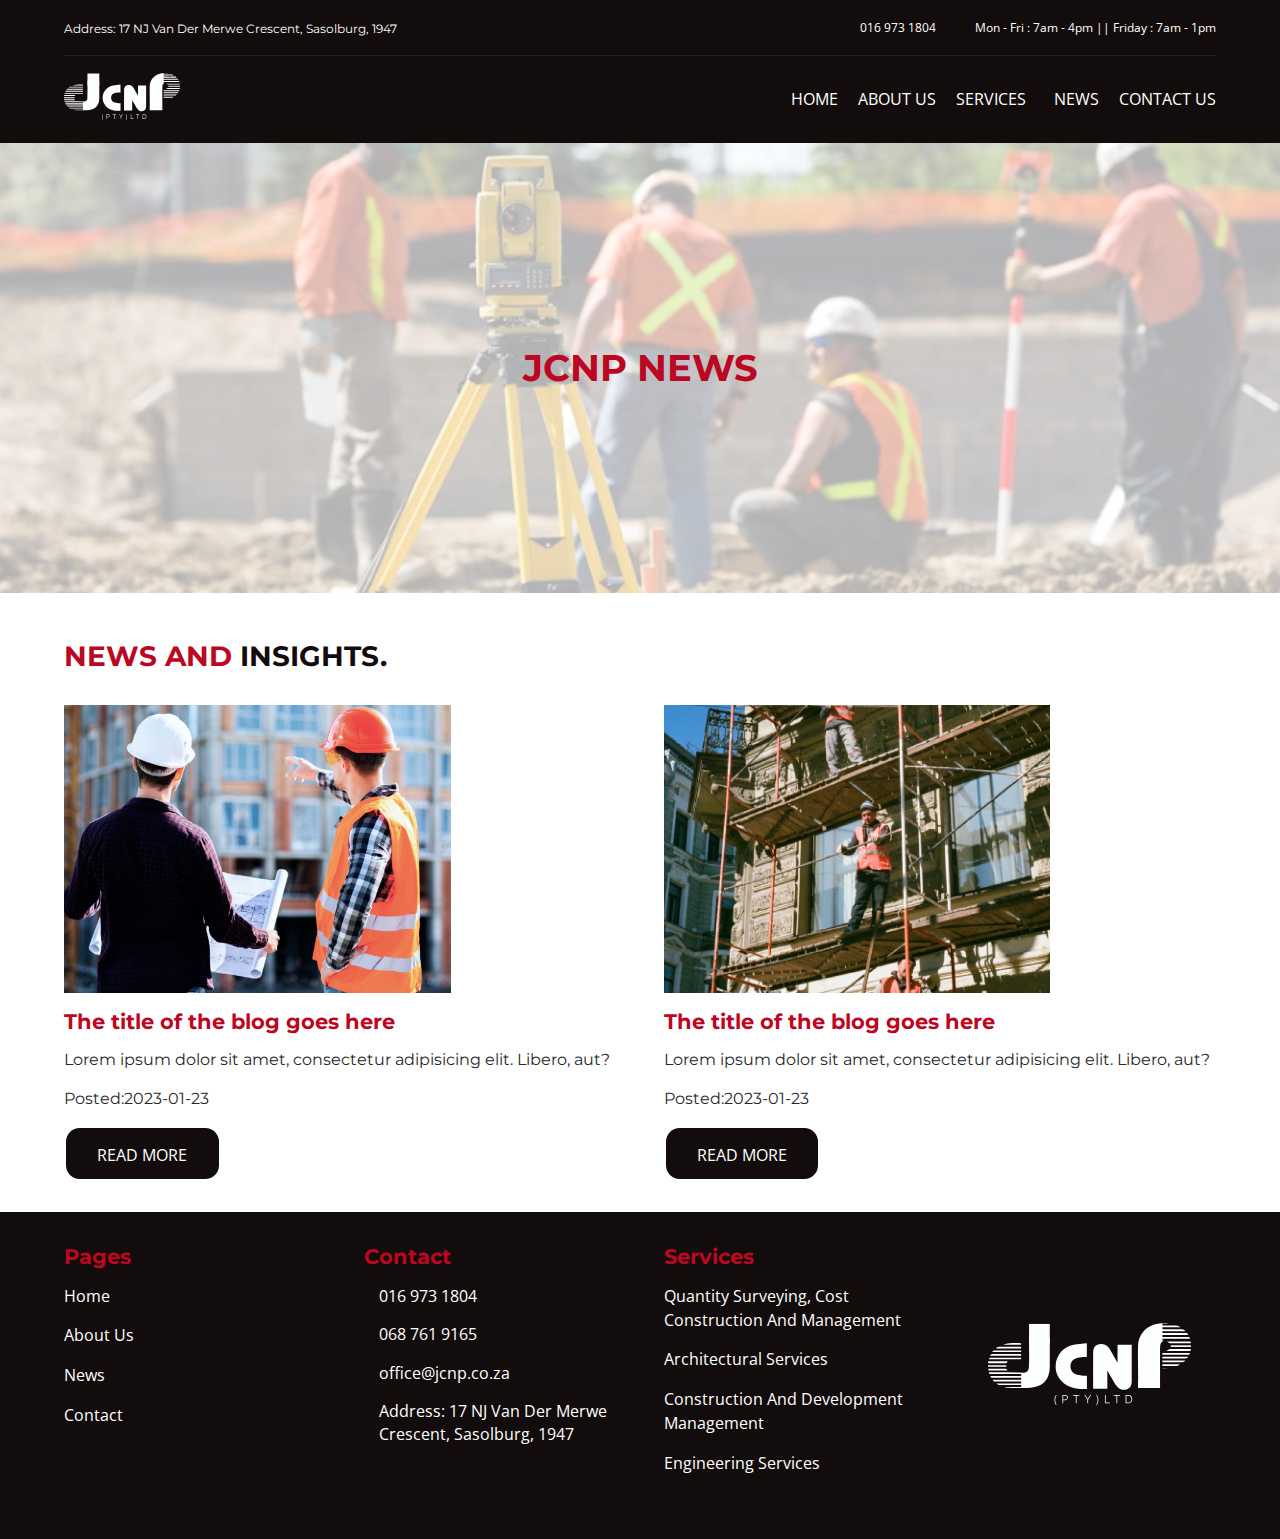
<file: blog.html>
<!DOCTYPE html>
<html lang="en">
<head>
    <meta charset="UTF-8">
    <meta http-equiv="X-UA-Compatible" content="IE=edge">
    <meta name="viewport" content="width=device-width, initial-scale=1.0">
    <title>JCNP - News</title>
    <link rel="stylesheet" href="https://cdnjs.cloudflare.com/ajax/libs/font-awesome/6.3.0/css/all.min.css" integrity="sha512-SzlrxWUlpfuzQ+pcUCosxcglQRNAq/DZjVsC0lE40xsADsfeQoEypE+enwcOiGjk/bSuGGKHEyjSoQ1zVisanQ==" crossorigin="anonymous" referrerpolicy="no-referrer" />
    <link rel="stylesheet" href="./css/style.css">
</head>
<body>


    <header class="header">
        <div class="container">
            <div class="header_top">
                <div class="header_top_left">
                    <div class="header_top_left_location">
                        <i class="fa-solid fa-location-dot"></i>
                        <a target="_blank" href="https://www.google.com/maps/place/17+N+J+Van+Der+Merwe+Cres,+Vaalpark,+Sasolburg,+1947/@-26.8107969,27.8260713,17z/data=!3m1!4b1!4m6!3m5!1s0x1e945dd4635a41c1:0x3edaac9c899fa320!8m2!3d-26.8107969!4d27.8260713!16s%2Fg%2F11s8g4yydb">Address: 17 NJ Van Der Merwe Crescent, Sasolburg, 1947</a>
                    </div>
                </div>
                <div class="header_top_right">
                    <div class="header_top_right_contact">
                        <i class="fa-solid fa-phone"></i>
                        <p>016 973 1804</p>
                    </div>
                    <div class="header_top_right_hours">
                        <i class="fa-solid fa-clock"></i>
                        <p>Mon - Fri : 7am - 4pm || Friday : 7am -  1pm </p>
                    </div>
                </div>
            </div>
            <div class="header_bottom">
                <div class="logo"><a href="./index.html"><img src="./images/JCNP_Logo_Invert.svg" alt=""></a></div>
                <div class="open_nav_menu">
                    <span></span>
                </div>
                <div class="menu_overlay"></div>
                <!-- Menu Starts -->
                <nav class="nav_menu">
                    <div class="close_nav_menu">
                        <img src="./images/close.svg" alt="close">
                    </div>
                    <ul class="menu">
                        <li class="menu_item"><a href="./index.html">Home</a></li>
                        <li class="menu_item"><a href="./about.html">About Us</a></li>
                        <li class="menu_item menu_item_has_children"><a href="#" data-toggle="sub_menu">Services <i class="fa-solid fa-chevron-down"></i></a>
                            <ul class="sub_menu">
                                <li class="menu_item"><a href="./quantity-surveying.html">Quantity Surveying, Cost Construction And Management</a></li>
                                <li class="menu_item"><a href="./project-management.html">Construction And Development Management</a></li>
                                                
                                <li class="menu_item"><a href="./engineering.html">Engineering Services</a></li>
                                <li class="menu_item"><a href="./architecture.html">Architectural Services</a></li>
                            </ul>
                        </li>
                        <li class="menu_item"><a href="./blog.html">News</a></li>
                        <li class="menu_item"><a href="./contact.html">Contact Us</a></li>
                    </ul>
                </nav>
            </div>
        </div>
    </header>

    
    <section class="page_banner service_banner">
        <div class="page_banner_overlay"></div>
        <h1 class="blog_banner_heading">JCNP News</h1>
    </section>
    <section class="blog_section_1">
        <div class="container">
            <h3 class="blog_section_1_heading">News and <span>Insights.</span> </h3>
            <div class="blog_section_container">
                
                <div class="blog_section_1_card">
                    <img src="./images/JCNP_Blog.jpg" alt="" class="blog_image">
                    <h4 class="blog_title">The title of the blog goes here</h4>
                    <p class="blog_text">Lorem ipsum dolor sit amet, consectetur adipisicing elit. Libero, aut? </p>
                    <p class="blog_details">Posted:2023-01-23</p>
                    <button class="secondary_button"><a href="./post.html">read more</a></button>
    
                </div>
                <div class="blog_section_1_card">
                    <img src="./images/JCNP_Blog_2.jpg" alt="" class="blog_image">
                    <h4 class="blog_title">The title of the blog goes here</h4>
                    <p class="blog_text">Lorem ipsum dolor sit amet, consectetur adipisicing elit. Libero, aut?  </p>
                    <p class="blog_details">Posted:2023-01-23</p>
                    <button class="secondary_button"><a href="#">read more</a></button>
    
                </div>
        </div>
        </div>
    </section>
    <footer>
        <div class="footer_groups container">
            <div class="footer_group_container footer_pages">
                <h5 class="footer_group_heading">Pages</h5>
                <ul>
                    <li class="group_item"><a href="./index.html">Home</a></li>
                    <li class="group_item"><a href="./about.html">About Us</a></li>
                    <li class="group_item"><a href="./blog.html">News</a></li>
                    <li class="group_item"><a href="./contact.html">Contact</a></li>
                </ul>
            </div>
            <div class="footer_group_container footer_contacts">
                <h5 class="footer_group_heading">Contact</h5>
                <ul>
                    <li class="group_item contact_item">
                        <i class="fa-solid fa-phone"></i>
                        <p>016 973 1804</p>
                    </li>
                    <li class="group_item contact_item">
                        <i class="fa-brands fa-whatsapp"></i>
                        <p>068 761 9165</p>
                    </li>
                    <li class="group_item contact_item">
                        <i class="fa-solid fa-envelope"></i>
                        <p>office@jcnp.co.za</p>
                    </li>
                    <li class="group_item contact_item">
                        <i class="fa-solid fa-location-dot"></i>
                        <a
                        target="_blank" href="https://www.google.com/maps/place/17+N+J+Van+Der+Merwe+Cres,+Vaalpark,+Sasolburg,+1947/@-26.8107969,27.8260713,17z/data=!3m1!4b1!4m6!3m5!1s0x1e945dd4635a41c1:0x3edaac9c899fa320!8m2!3d-26.8107969!4d27.8260713!16s%2Fg%2F11s8g4yydb">Address: 17 NJ Van Der Merwe Crescent, Sasolburg, 1947</a>
                    </li>
                    
                </ul>
            </div>
            <div class="footer_group_container footer_services">
                <h5 class="footer_group_heading">Services</h5>
                <ul>
                    <li class="group_item"><a href="./quantity-surveying.html">Quantity Surveying, Cost Construction And Management</a></li>
                    <li class="group_item"><a href="./architecture.html">Architectural Services</a></li>
                    <li class="group_item"><a href="./project-management.html">Construction And Development Management</a></li>
                    <li class="group_item"><a href="./engineering.html">Engineering Services</a></li>
                </ul>
            </div>
            <div class="footer_group_container footer_logo">
               <a href="./index.html" class=""><img src="./images/JCNP_Logo_Invert.svg" alt=""></a>
            </div>
        </div>
            
        </div>
    </footer>
  
    <script src="https://cdnjs.cloudflare.com/ajax/libs/gsap/3.11.5/gsap.min.js" integrity="sha512-cOH8ndwGgPo+K7pTvMrqYbmI8u8k6Sho3js0gOqVWTmQMlLIi6TbqGWRTpf1ga8ci9H3iPsvDLr4X7xwhC/+DQ==" crossorigin="anonymous" referrerpolicy="no-referrer"></script>
    <script src="./js/main.js"></script>
    
</body>
</html>
</file>
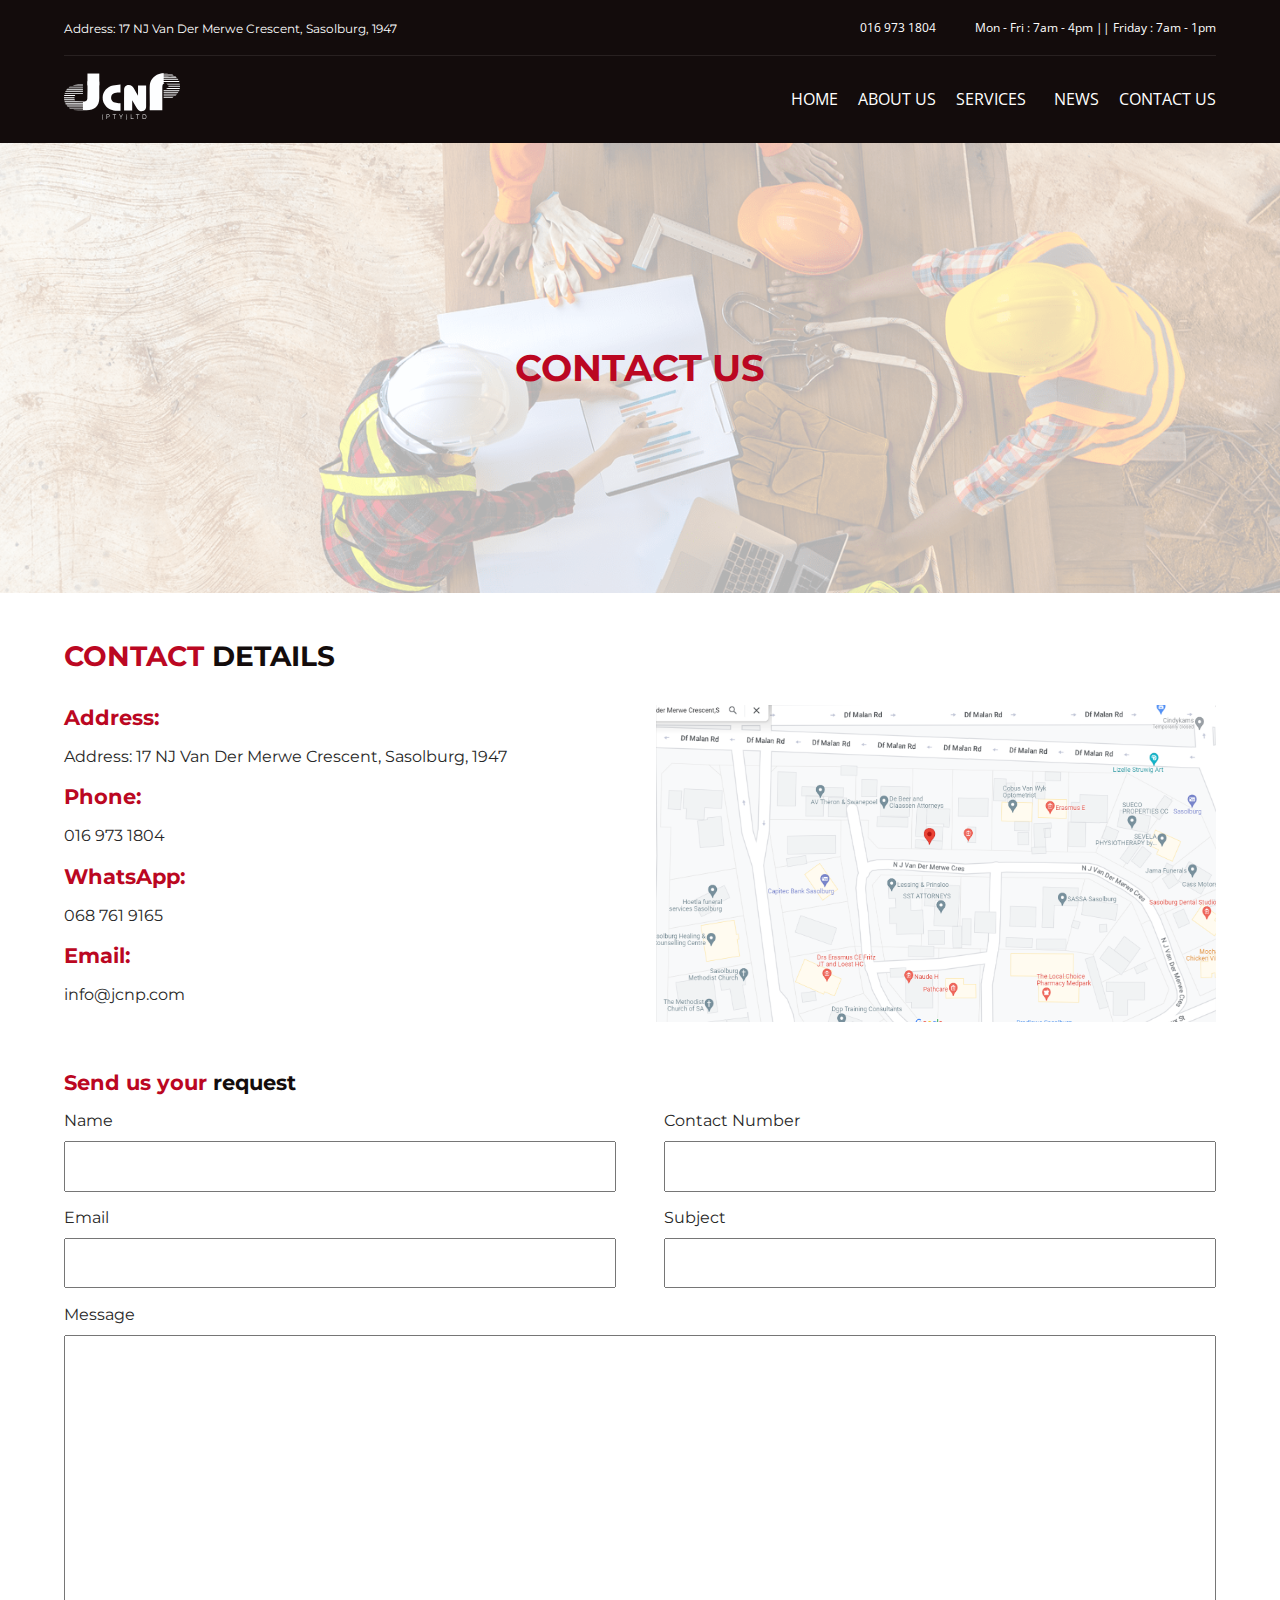
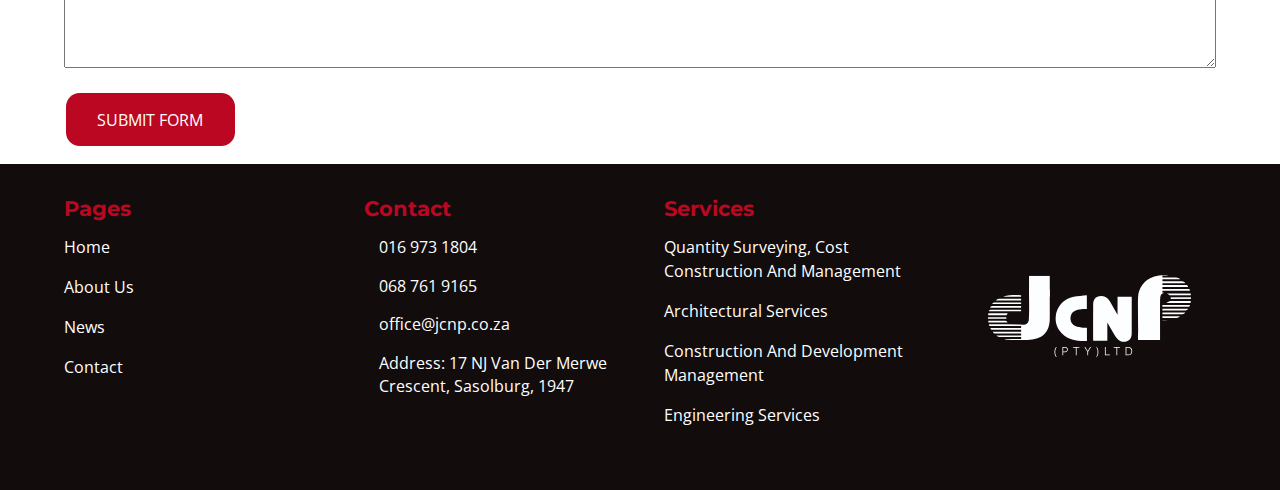
<file: contact.html>
<!DOCTYPE html>
<html lang="en">
<head>
    <meta charset="UTF-8">
    <meta http-equiv="X-UA-Compatible" content="IE=edge">
    <meta name="viewport" content="width=device-width, initial-scale=1.0">
    <title>JCNP - Contact</title>
    <link rel="stylesheet" href="https://cdnjs.cloudflare.com/ajax/libs/font-awesome/6.3.0/css/all.min.css" integrity="sha512-SzlrxWUlpfuzQ+pcUCosxcglQRNAq/DZjVsC0lE40xsADsfeQoEypE+enwcOiGjk/bSuGGKHEyjSoQ1zVisanQ==" crossorigin="anonymous" referrerpolicy="no-referrer" />
    <link rel="stylesheet" href="./css/style.css">
</head>
<body>

    <header class="header">
        <div class="container">
            <div class="header_top">
                <div class="header_top_left">
                    <div class="header_top_left_location">
                        <i class="fa-solid fa-location-dot"></i>
                        <a target="_blank" href="https://www.google.com/maps/place/17+N+J+Van+Der+Merwe+Cres,+Vaalpark,+Sasolburg,+1947/@-26.8107969,27.8260713,17z/data=!3m1!4b1!4m6!3m5!1s0x1e945dd4635a41c1:0x3edaac9c899fa320!8m2!3d-26.8107969!4d27.8260713!16s%2Fg%2F11s8g4yydb">Address: 17 NJ Van Der Merwe Crescent, Sasolburg, 1947</a>
                    </div>
                </div>
                <div class="header_top_right">
                    <div class="header_top_right_contact">
                        <i class="fa-solid fa-phone"></i>
                        <p>016 973 1804</p>
                    </div>
                    <div class="header_top_right_hours">
                        <i class="fa-solid fa-clock"></i>
                        <p>Mon - Fri : 7am - 4pm || Friday : 7am -  1pm </p>
                    </div>
                </div>
            </div>
            <div class="header_bottom">
                <div class="logo"><a href="./index.html"><img src="./images/JCNP_Logo_Invert.svg" alt=""></a></div>
                <div class="open_nav_menu">
                    <span></span>
                </div>
                <div class="menu_overlay"></div>
                <!-- Menu Starts -->
                <nav class="nav_menu">
                    <div class="close_nav_menu">
                        <img src="./images/close.svg" alt="close">
                    </div>
                    <ul class="menu">
                        <li class="menu_item"><a href="./index.html">Home</a></li>
                        <li class="menu_item"><a href="./about.html">About Us</a></li>
                        <li class="menu_item menu_item_has_children"><a href="#" data-toggle="sub_menu">Services <i class="fa-solid fa-chevron-down"></i></a>
                            <ul class="sub_menu">
                                <li class="menu_item"><a href="./quantity-surveying.html">Quantity Surveying, Cost Construction And Management</a></li>
                                <li class="menu_item"><a href="./project-management.html">Construction And Development Management</a></li>
                                                
                                <li class="menu_item"><a href="./engineering.html">Engineering Services</a></li>
                                <li class="menu_item"><a href="./architecture.html">Architectural Services</a></li>
                            </ul>
                        </li>
                        <li class="menu_item"><a href="./blog.html">News</a></li>
                        <li class="menu_item"><a href="./contact.html">Contact Us</a></li>
                    </ul>
                </nav>
            </div>
        </div>
    </header>





    
    <section class="page_banner contact_banner">
        <div class="page_banner_overlay"></div>
        <h1 class="page_banner_heading">Contact Us</h1>
    </section>
    <section class="contact_section_1 container">
        <h2>Contact <span>Details</span> </h2>
        <div class="contact_section_1_details">
                <div class="address">
                    <h3>Address:</h3>
                    <p>Address: 17 NJ Van Der Merwe
                        Crescent, Sasolburg, 1947</p>
                    <h3>Phone:</h3>
                    <p>016 973 1804 </p>
                    <h3>WhatsApp:</h3>
                    <p>068 761 9165 </p>
                    <h3>Email:</h3>
                    <p>info@jcnp.com</p>
                </div>
                <div class="contact_map">
                    <a href="https://www.google.com/maps/place/17+N+J+Van+Der+Merwe+Cres,+Vaalpark,+Sasolburg,+1947/@-26.8107969,27.8260713,17z/data=!3m1!4b1!4m6!3m5!1s0x1e945dd4635a41c1:0x3edaac9c899fa320!8m2!3d-26.8107969!4d27.8260713!16s%2Fg%2F11s8g4yydb" target="_blank"><img src="./images/JCNP_map.png" alt=""></a>
                </div>
        </div>
        <section class="contact_section_2 container">
            <h3>Send us your <span>request</span> </h3>
            <form action="https://formspree.io/f/mnqygjky" method="POST" >
               <div class="input_grid">
                <div class="input_group">
                    <label for="">Name</label>
                    <input type="text" name="Name">
                </div>
                <div class="input_group">
                    <label for="">Contact Number</label>
                    <input type="text" name="Name">
                </div>
               </div>
               <div class="input_grid">
                <div class="input_group">
                    <label for="">Email</label>
                    <input type="email" name="Email">
                </div>
                <div class="input_group">
                    <label for="">Subject</label>
                    <input type="text" name="Subject">
                </div>
               </div>
               <div class="input_group">
                <label for="">Message</label>
                <textarea name="Message"rows="20"></textarea>
                
              </div>
              <button class="primary_button" type="submit"><a>submit form</a> </button>
            </form>
        </section>
    </section>
    <footer>
        <div class="footer_groups container">
            <div class="footer_group_container footer_pages">
                <h5 class="footer_group_heading">Pages</h5>
                <ul>
                    <li class="group_item"><a href="./index.html">Home</a></li>
                    <li class="group_item"><a href="./about.html">About Us</a></li>
                    <li class="group_item"><a href="./blog.html">News</a></li>
                    <li class="group_item"><a href="./contact.html">Contact</a></li>
                </ul>
            </div>
            <div class="footer_group_container footer_contacts">
                <h5 class="footer_group_heading">Contact</h5>
                <ul>
                    <li class="group_item contact_item">
                        <i class="fa-solid fa-phone"></i>
                        <p>016 973 1804</p>
                    </li>
                    <li class="group_item contact_item">
                        <i class="fa-brands fa-whatsapp"></i>
                        <p>068 761 9165</p>
                    </li>
                    <li class="group_item contact_item">
                        <i class="fa-solid fa-envelope"></i>
                        <p>office@jcnp.co.za</p>
                    </li>
                    <li class="group_item contact_item">
                        <i class="fa-solid fa-location-dot"></i>
                        <a
                        target="_blank" href="https://www.google.com/maps/place/17+N+J+Van+Der+Merwe+Cres,+Vaalpark,+Sasolburg,+1947/@-26.8107969,27.8260713,17z/data=!3m1!4b1!4m6!3m5!1s0x1e945dd4635a41c1:0x3edaac9c899fa320!8m2!3d-26.8107969!4d27.8260713!16s%2Fg%2F11s8g4yydb">Address: 17 NJ Van Der Merwe Crescent, Sasolburg, 1947</a>
                    </li>
                    
                </ul>
            </div>
            <div class="footer_group_container footer_services">
                <h5 class="footer_group_heading">Services</h5>
                <ul>
                    <li class="group_item"><a href="./quantity-surveying.html">Quantity Surveying, Cost Construction And Management</a></li>
                    <li class="group_item"><a href="./architecture.html">Architectural Services</a></li>
                    <li class="group_item"><a href="./project-management.html">Construction And Development Management</a></li>
                    <li class="group_item"><a href="./engineering.html">Engineering Services</a></li>
                </ul>
            </div>
            <div class="footer_group_container footer_logo">
               <a href="./index.html" class=""><img src="./images/JCNP_Logo_Invert.svg" alt=""></a>
            </div>
        </div>
            
        </div>
    </footer>
  
   
    <script src="https://cdnjs.cloudflare.com/ajax/libs/gsap/3.11.5/gsap.min.js" integrity="sha512-cOH8ndwGgPo+K7pTvMrqYbmI8u8k6Sho3js0gOqVWTmQMlLIi6TbqGWRTpf1ga8ci9H3iPsvDLr4X7xwhC/+DQ==" crossorigin="anonymous" referrerpolicy="no-referrer"></script>
    <script src="./js/main.js"></script>
    
</body>
</html>
</file>
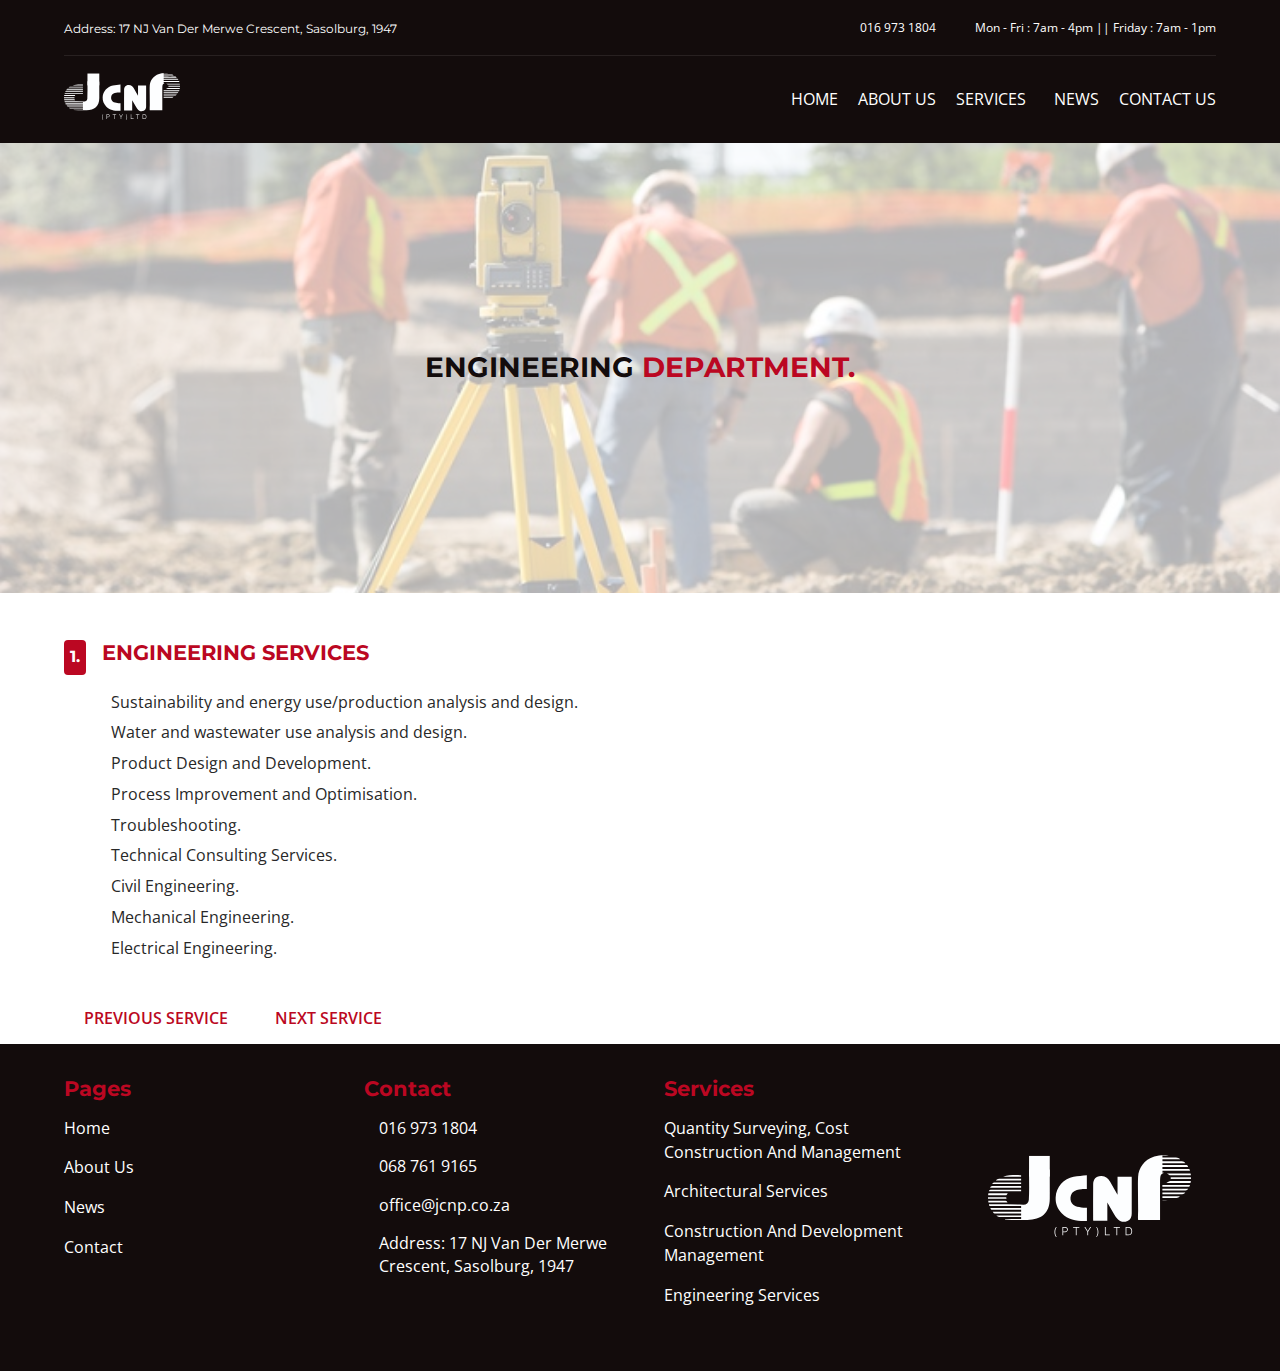
<file: engineering.html>
<!DOCTYPE html>
<html lang="en">
<head>
    <meta charset="UTF-8">
    <meta http-equiv="X-UA-Compatible" content="IE=edge">
    <meta name="viewport" content="width=device-width, initial-scale=1.0">
    <title>JCNP - Quantity Surveying</title>
    <link rel="stylesheet" href="https://cdnjs.cloudflare.com/ajax/libs/font-awesome/6.3.0/css/all.min.css" integrity="sha512-SzlrxWUlpfuzQ+pcUCosxcglQRNAq/DZjVsC0lE40xsADsfeQoEypE+enwcOiGjk/bSuGGKHEyjSoQ1zVisanQ==" crossorigin="anonymous" referrerpolicy="no-referrer" />
    <link rel="stylesheet" href="./css/style.css">
</head>
<body>

    <header class="header">
        <div class="container">
            <div class="header_top">
                <div class="header_top_left">
                    <div class="header_top_left_location">
                        <i class="fa-solid fa-location-dot"></i>
                        <a target="_blank" href="https://www.google.com/maps/place/17+N+J+Van+Der+Merwe+Cres,+Vaalpark,+Sasolburg,+1947/@-26.8107969,27.8260713,17z/data=!3m1!4b1!4m6!3m5!1s0x1e945dd4635a41c1:0x3edaac9c899fa320!8m2!3d-26.8107969!4d27.8260713!16s%2Fg%2F11s8g4yydb">Address: 17 NJ Van Der Merwe Crescent, Sasolburg, 1947</a>
                    </div>
                </div>
                <div class="header_top_right">
                    <div class="header_top_right_contact">
                        <i class="fa-solid fa-phone"></i>
                        <p>016 973 1804</p>
                    </div>
                    <div class="header_top_right_hours">
                        <i class="fa-solid fa-clock"></i>
                        <p>Mon - Fri : 7am - 4pm || Friday : 7am -  1pm </p>
                    </div>
                </div>
            </div>
            <div class="header_bottom">
                <div class="logo"><a href="./index.html"><img src="./images/JCNP_Logo_Invert.svg" alt=""></a></div>
                <div class="open_nav_menu">
                    <span></span>
                </div>
                <div class="menu_overlay"></div>
                <!-- Menu Starts -->
                <nav class="nav_menu">
                    <div class="close_nav_menu">
                        <img src="./images/close.svg" alt="close">
                    </div>
                    <ul class="menu">
                        <li class="menu_item"><a href="./index.html">Home</a></li>
                        <li class="menu_item"><a href="./about.html">About Us</a></li>
                        <li class="menu_item menu_item_has_children"><a href="#" data-toggle="sub_menu">Services <i class="fa-solid fa-chevron-down"></i></a>
                            <ul class="sub_menu">
                                <li class="menu_item"><a href="./quantity-surveying.html">Quantity Surveying, Cost Construction And Management</a></li>
                                <li class="menu_item"><a href="./project-management.html">Construction And Development Management</a></li>
                                                
                                <li class="menu_item"><a href="./engineering.html">Engineering Services</a></li>
                                <li class="menu_item"><a href="./architecture.html">Architectural Services</a></li>
                            </ul>
                        </li>
                        <li class="menu_item"><a href="./blog.html">News</a></li>
                        <li class="menu_item"><a href="./contact.html">Contact Us</a></li>
                    </ul>
                </nav>
            </div>
        </div>
    </header>

    
    <section class="page_banner service_banner">
        <div class="page_banner_overlay"></div>
        <h1 class="service_banner_heading"><span>Engineering</span>
            Department.</h1>
    </section>
    <section class="service">
        <div class="container">
            <div class="service_container">
                
                <ul class="service_list">
                    <li class="service_heading">
                        <p class="service_heading_number">1.</p>
                        <p class="service_heading_text">Engineering Services </p>
                    </li>
                    <li class="service_item">
                        <i class="fa-solid fa-circle fa-1x"></i>
                        <p>
                            Sustainability and energy use/production analysis and design.</p>
                        
                    </li>
                    <li class="service_item">
                        <i class="fa-solid fa-circle fa-1x"></i>
                        <p>
                            Water and wastewater use analysis and design.</p>
                        
                    </li>
                    <li class="service_item">
                        <i class="fa-solid fa-circle fa-1x"></i>
                        <p>
                            Product Design and Development.</p>
                        
                    </li>
                    <li class="service_item">
                        <i class="fa-solid fa-circle fa-1x"></i>
                        <p>
                            Process Improvement and Optimisation.</p>
                        
                    </li>
                    <li class="service_item">
                        <i class="fa-solid fa-circle fa-1x"></i>
                        <p>
                            Troubleshooting.</p>
                        
                    </li>
                    <li class="service_item">
                        <i class="fa-solid fa-circle fa-1x"></i>
                        <p>
                            Technical Consulting Services.</p>
                        
                    </li>
                    <li class="service_item">
                        <i class="fa-solid fa-circle fa-1x"></i>
                        <p>
                            Civil Engineering.</p>
                        
                    </li>
                    <li class="service_item">
                        <i class="fa-solid fa-circle fa-1x"></i>
                        <p>
                            Mechanical Engineering.</p>
                        
                    </li>
                    <li class="service_item">
                        <i class="fa-solid fa-circle fa-1x"></i>
                        <p>
                            Electrical Engineering.</p>
                        
                    </li>
                    
                    
                    
                   
                </ul>
               
               
               
            </div>
            <div class="service_buttons">
                <button class="primary_text_button"><a href="./project-management.html"><i class="fa-solid fa-chevron-left"></i>previous service </a></button>
                <button class="primary_text_button"><a href="./architecture.html">next service </a><i class="fa-solid fa-chevron-right"></i></button>
            </div>  
        </div>
    </section>
    <footer>
        <div class="footer_groups container">
            <div class="footer_group_container footer_pages">
                <h5 class="footer_group_heading">Pages</h5>
                <ul>
                    <li class="group_item"><a href="./index.html">Home</a></li>
                    <li class="group_item"><a href="./about.html">About Us</a></li>
                    <li class="group_item"><a href="./blog.html">News</a></li>
                    <li class="group_item"><a href="./contact.html">Contact</a></li>
                </ul>
            </div>
            <div class="footer_group_container footer_contacts">
                <h5 class="footer_group_heading">Contact</h5>
                <ul>
                    <li class="group_item contact_item">
                        <i class="fa-solid fa-phone"></i>
                        <p>016 973 1804</p>
                    </li>
                    <li class="group_item contact_item">
                        <i class="fa-brands fa-whatsapp"></i>
                        <p>068 761 9165</p>
                    </li>
                    <li class="group_item contact_item">
                        <i class="fa-solid fa-envelope"></i>
                        <p>office@jcnp.co.za</p>
                    </li>
                    <li class="group_item contact_item">
                        <i class="fa-solid fa-location-dot"></i>
                        <a
                        target="_blank" href="https://www.google.com/maps/place/17+N+J+Van+Der+Merwe+Cres,+Vaalpark,+Sasolburg,+1947/@-26.8107969,27.8260713,17z/data=!3m1!4b1!4m6!3m5!1s0x1e945dd4635a41c1:0x3edaac9c899fa320!8m2!3d-26.8107969!4d27.8260713!16s%2Fg%2F11s8g4yydb">Address: 17 NJ Van Der Merwe Crescent, Sasolburg, 1947</a>
                    </li>
                    
                </ul>
            </div>
            <div class="footer_group_container footer_services">
                <h5 class="footer_group_heading">Services</h5>
                <ul>
                    <li class="group_item"><a href="./quantity-surveying.html">Quantity Surveying, Cost Construction And Management</a></li>
                    <li class="group_item"><a href="./architecture.html">Architectural Services</a></li>
                    <li class="group_item"><a href="./project-management.html">Construction And Development Management</a></li>
                    <li class="group_item"><a href="./engineering.html">Engineering Services</a></li>
                </ul>
            </div>
            <div class="footer_group_container footer_logo">
               <a href="./index.html" class=""><img src="./images/JCNP_Logo_Invert.svg" alt=""></a>
            </div>
        </div>
            
        </div>
    </footer>
    <script src="https://cdnjs.cloudflare.com/ajax/libs/gsap/3.11.5/gsap.min.js" integrity="sha512-cOH8ndwGgPo+K7pTvMrqYbmI8u8k6Sho3js0gOqVWTmQMlLIi6TbqGWRTpf1ga8ci9H3iPsvDLr4X7xwhC/+DQ==" crossorigin="anonymous" referrerpolicy="no-referrer"></script>
    <script src="./js/main.js"></script>
</body>
</html>
</file>
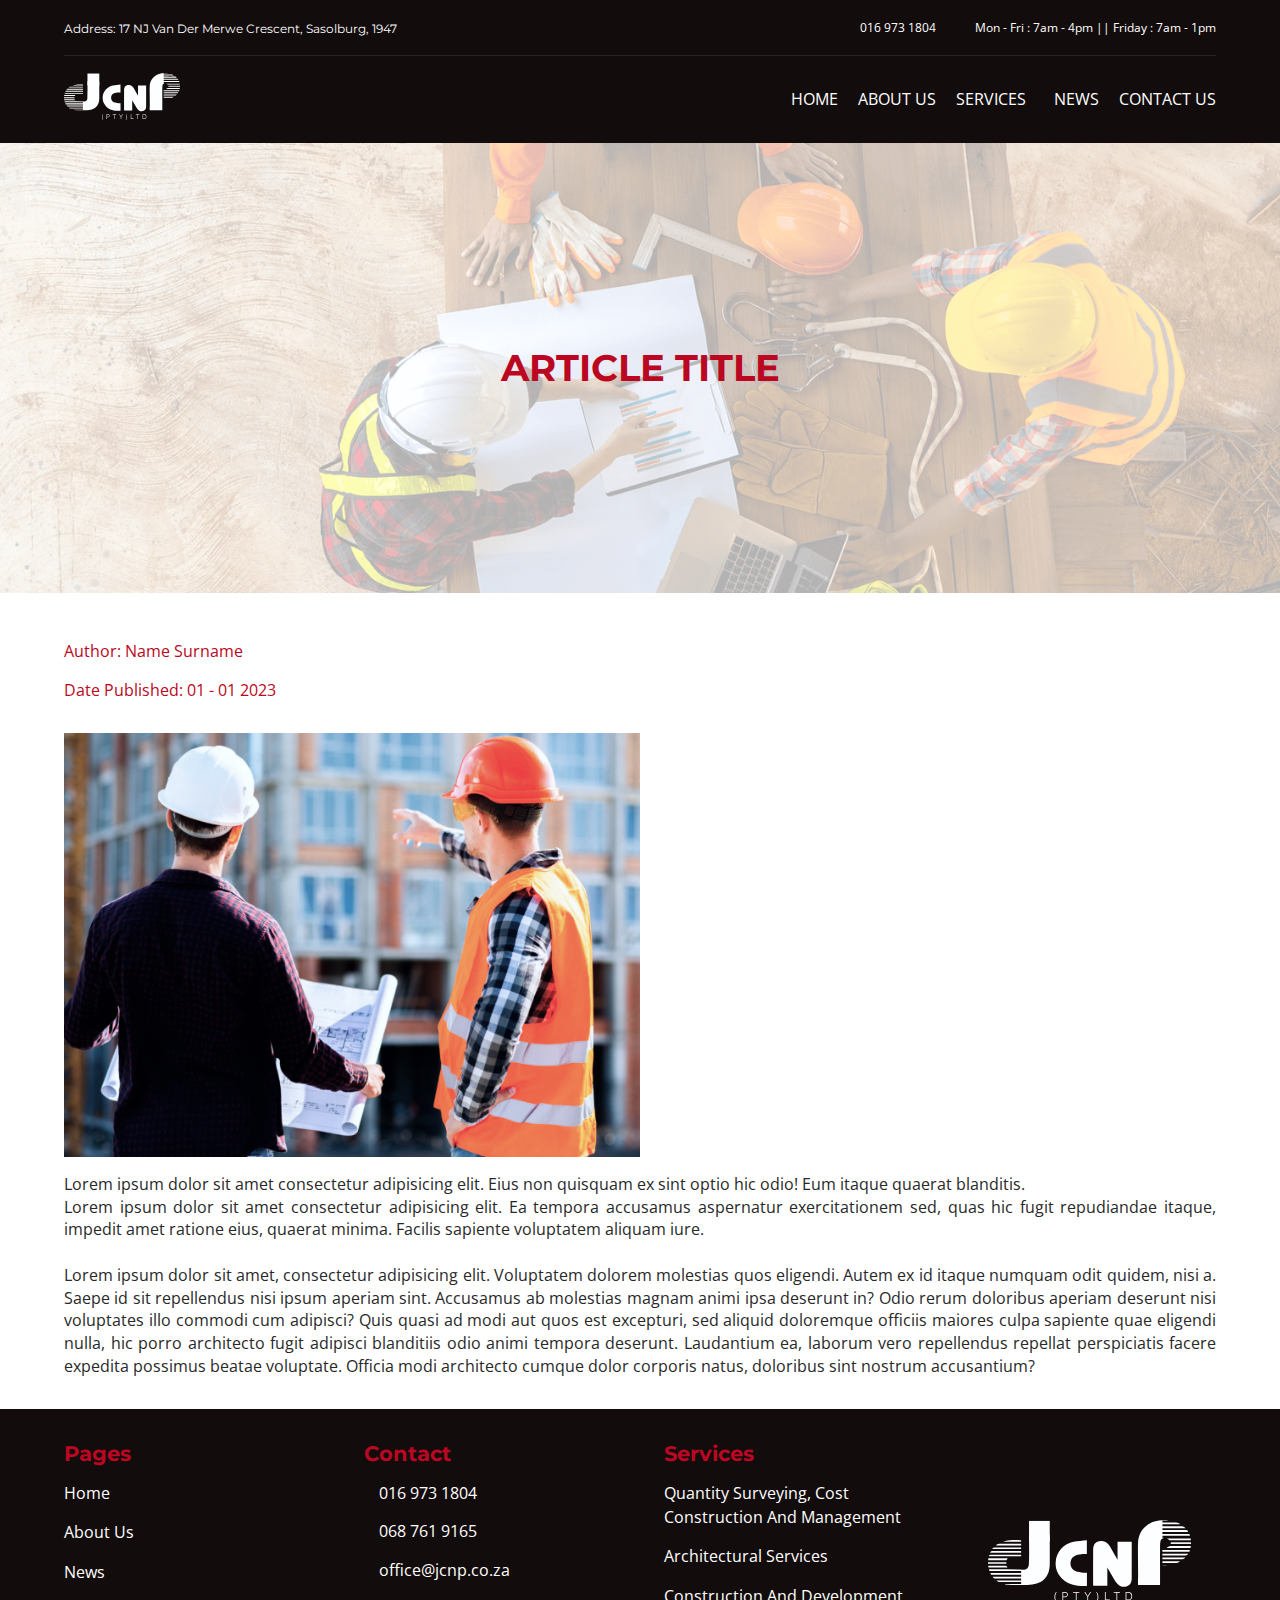
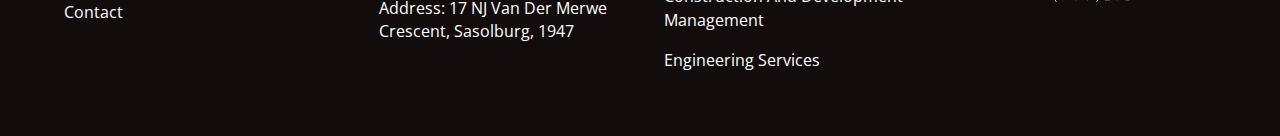
<file: post.html>
<!DOCTYPE html>
<html lang="en">
<head>
    <meta charset="UTF-8">
    <meta http-equiv="X-UA-Compatible" content="IE=edge">
    <meta name="viewport" content="width=device-width, initial-scale=1.0">
    <title>JCNP - Post Title</title>
    <link rel="stylesheet" href="https://cdnjs.cloudflare.com/ajax/libs/font-awesome/6.3.0/css/all.min.css" integrity="sha512-SzlrxWUlpfuzQ+pcUCosxcglQRNAq/DZjVsC0lE40xsADsfeQoEypE+enwcOiGjk/bSuGGKHEyjSoQ1zVisanQ==" crossorigin="anonymous" referrerpolicy="no-referrer" />
    <link rel="stylesheet" href="./css/style.css">
</head>
<body>

    <header class="header">
        <div class="container">
            <div class="header_top">
                <div class="header_top_left">
                    <div class="header_top_left_location">
                        <i class="fa-solid fa-location-dot"></i>
                        <a target="_blank" href="https://www.google.com/maps/place/17+N+J+Van+Der+Merwe+Cres,+Vaalpark,+Sasolburg,+1947/@-26.8107969,27.8260713,17z/data=!3m1!4b1!4m6!3m5!1s0x1e945dd4635a41c1:0x3edaac9c899fa320!8m2!3d-26.8107969!4d27.8260713!16s%2Fg%2F11s8g4yydb">Address: 17 NJ Van Der Merwe Crescent, Sasolburg, 1947</a>
                    </div>
                </div>
                <div class="header_top_right">
                    <div class="header_top_right_contact">
                        <i class="fa-solid fa-phone"></i>
                        <p>016 973 1804</p>
                    </div>
                    <div class="header_top_right_hours">
                        <i class="fa-solid fa-clock"></i>
                        <p>Mon - Fri : 7am - 4pm || Friday : 7am -  1pm </p>
                    </div>
                </div>
            </div>
            <div class="header_bottom">
                <div class="logo"><a href="./index.html"><img src="./images/JCNP_Logo_Invert.svg" alt=""></a></div>
                <div class="open_nav_menu">
                    <span></span>
                </div>
                <div class="menu_overlay"></div>
                <!-- Menu Starts -->
                <nav class="nav_menu">
                    <div class="close_nav_menu">
                        <img src="./images/close.svg" alt="close">
                    </div>
                    <ul class="menu">
                        <li class="menu_item"><a href="./index.html">Home</a></li>
                        <li class="menu_item"><a href="./about.html">About Us</a></li>
                        <li class="menu_item menu_item_has_children"><a href="#" data-toggle="sub_menu">Services <i class="fa-solid fa-chevron-down"></i></a>
                            <ul class="sub_menu">
                                <li class="menu_item"><a href="./quantity-surveying.html">Quantity Surveying, Cost Construction And Management</a></li>
                                <li class="menu_item"><a href="./project-management.html">Construction And Development Management</a></li>
                                                
                                <li class="menu_item"><a href="./engineering.html">Engineering Services</a></li>
                                <li class="menu_item"><a href="./architecture.html">Architectural Services</a></li>
                            </ul>
                        </li>
                        <li class="menu_item"><a href="./blog.html">News</a></li>
                        <li class="menu_item"><a href="./contact.html">Contact Us</a></li>
                    </ul>
                </nav>
            </div>
        </div>
    </header>
    
    <section class="post_banner service_banner">
        <div class="post_banner_overlay"></div>
        <h1 class="post_banner_heading">Article Title</h1>
    </section>
    <section class="post_section_1">
        <div class="container">
            <div class="post_section_container">
                <div class="post_info">
                    <p class="post_author">
                        Author: Name Surname
                    </p>
                    <p class="post_date">
                        Date Published: 01 - 01 2023
                    </p>
                </div>
                <img src="./images/JCNP_Blog.jpg" alt="" class="post_image">
                <p class="post_body">
                    Lorem ipsum dolor sit amet consectetur adipisicing elit. Eius non quisquam ex sint optio hic odio! Eum itaque quaerat blanditis.
                    <br>
                    Lorem ipsum dolor sit amet consectetur adipisicing elit. Ea tempora accusamus aspernatur exercitationem sed, quas hic fugit repudiandae itaque, impedit amet ratione eius, quaerat minima. Facilis sapiente voluptatem aliquam iure.
                    <br>
                    <br>
                    Lorem ipsum dolor sit amet, consectetur adipisicing elit. Voluptatem dolorem molestias quos eligendi. Autem ex id itaque numquam odit quidem, nisi a. Saepe id sit repellendus nisi ipsum aperiam sint. Accusamus ab molestias magnam animi ipsa deserunt in? Odio rerum doloribus aperiam deserunt nisi voluptates illo commodi cum adipisci? Quis quasi ad modi aut quos est excepturi, sed aliquid doloremque officiis maiores culpa sapiente quae eligendi nulla, hic porro architecto fugit adipisci blanditiis odio animi tempora deserunt. Laudantium ea, laborum vero repellendus repellat perspiciatis facere expedita possimus beatae voluptate. Officia modi architecto cumque dolor corporis natus, doloribus sint nostrum accusantium?
                </p>
               
        </div>
        </div>
    </section>
    <footer>
        <div class="footer_groups container">
            <div class="footer_group_container footer_pages">
                <h5 class="footer_group_heading">Pages</h5>
                <ul>
                    <li class="group_item"><a href="./index.html">Home</a></li>
                    <li class="group_item"><a href="./about.html">About Us</a></li>
                    <li class="group_item"><a href="./blog.html">News</a></li>
                    <li class="group_item"><a href="./contact.html">Contact</a></li>
                </ul>
            </div>
            <div class="footer_group_container footer_contacts">
                <h5 class="footer_group_heading">Contact</h5>
                <ul>
                    <li class="group_item contact_item">
                        <i class="fa-solid fa-phone"></i>
                        <p>016 973 1804</p>
                    </li>
                    <li class="group_item contact_item">
                        <i class="fa-brands fa-whatsapp"></i>
                        <p>068 761 9165</p>
                    </li>
                    <li class="group_item contact_item">
                        <i class="fa-solid fa-envelope"></i>
                        <p>office@jcnp.co.za</p>
                    </li>
                    <li class="group_item contact_item">
                        <i class="fa-solid fa-location-dot"></i>
                        <a
                        target="_blank" href="https://www.google.com/maps/place/17+N+J+Van+Der+Merwe+Cres,+Vaalpark,+Sasolburg,+1947/@-26.8107969,27.8260713,17z/data=!3m1!4b1!4m6!3m5!1s0x1e945dd4635a41c1:0x3edaac9c899fa320!8m2!3d-26.8107969!4d27.8260713!16s%2Fg%2F11s8g4yydb">Address: 17 NJ Van Der Merwe Crescent, Sasolburg, 1947</a>
                    </li>
                    
                </ul>
            </div>
            <div class="footer_group_container footer_services">
                <h5 class="footer_group_heading">Services</h5>
                <ul>
                    <li class="group_item"><a href="./quantity-surveying.html">Quantity Surveying, Cost Construction And Management</a></li>
                    <li class="group_item"><a href="./architecture.html">Architectural Services</a></li>
                    <li class="group_item"><a href="./project-management.html">Construction And Development Management</a></li>
                    <li class="group_item"><a href="./engineering.html">Engineering Services</a></li>
                </ul>
            </div>
            <div class="footer_group_container footer_logo">
               <a href="./index.html" class=""><img src="./images/JCNP_Logo_Invert.svg" alt=""></a>
            </div>
        </div>
            
        </div>
    </footer>
    
    <script src="https://cdnjs.cloudflare.com/ajax/libs/gsap/3.11.5/gsap.min.js" integrity="sha512-cOH8ndwGgPo+K7pTvMrqYbmI8u8k6Sho3js0gOqVWTmQMlLIi6TbqGWRTpf1ga8ci9H3iPsvDLr4X7xwhC/+DQ==" crossorigin="anonymous" referrerpolicy="no-referrer"></script>
    <script src="./js/main.js"></script>

</body>
</html>
</file>
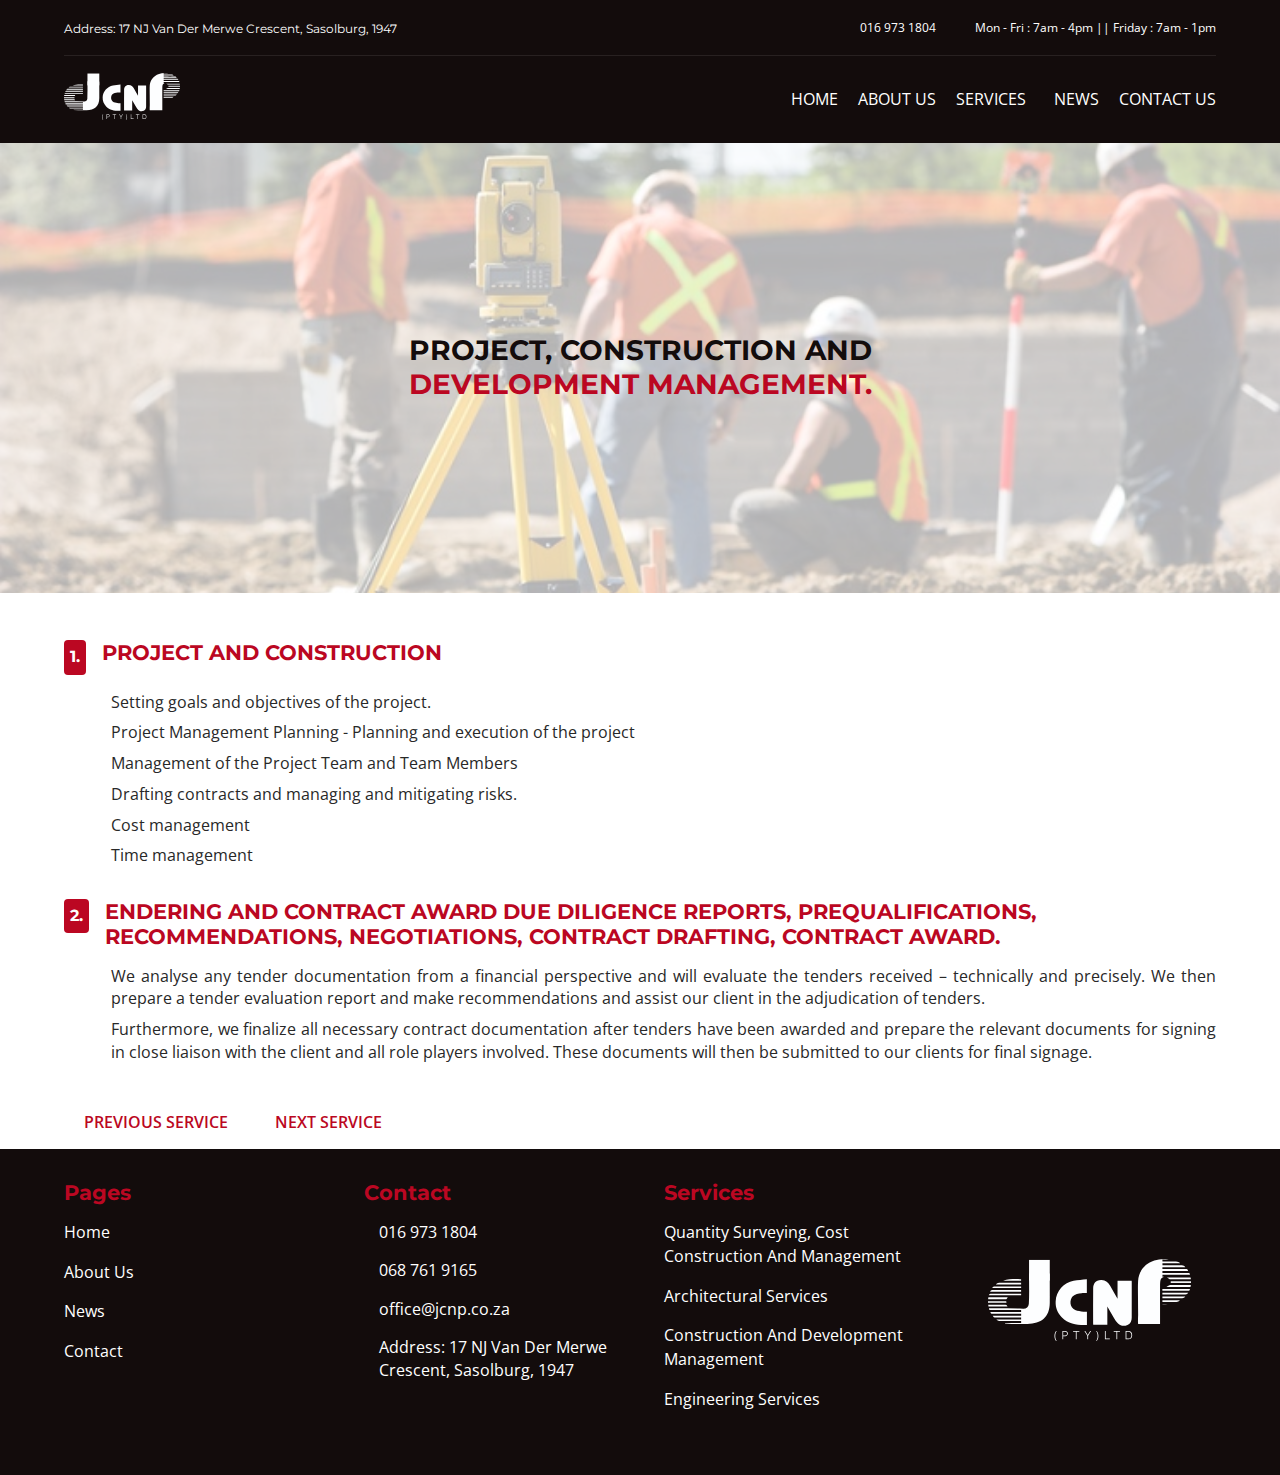
<file: project-management.html>
<!DOCTYPE html>
<html lang="en">
<head>
    <meta charset="UTF-8">
    <meta http-equiv="X-UA-Compatible" content="IE=edge">
    <meta name="viewport" content="width=device-width, initial-scale=1.0">
    <title>JCNP - Project Management</title>
    <link rel="stylesheet" href="https://cdnjs.cloudflare.com/ajax/libs/font-awesome/6.3.0/css/all.min.css" integrity="sha512-SzlrxWUlpfuzQ+pcUCosxcglQRNAq/DZjVsC0lE40xsADsfeQoEypE+enwcOiGjk/bSuGGKHEyjSoQ1zVisanQ==" crossorigin="anonymous" referrerpolicy="no-referrer" />
    <link rel="stylesheet" href="./css/style.css">
</head>
<body>

    <header class="header">
        <div class="container">
            <div class="header_top">
                <div class="header_top_left">
                    <div class="header_top_left_location">
                        <i class="fa-solid fa-location-dot"></i>
                        <a target="_blank" href="https://www.google.com/maps/place/17+N+J+Van+Der+Merwe+Cres,+Vaalpark,+Sasolburg,+1947/@-26.8107969,27.8260713,17z/data=!3m1!4b1!4m6!3m5!1s0x1e945dd4635a41c1:0x3edaac9c899fa320!8m2!3d-26.8107969!4d27.8260713!16s%2Fg%2F11s8g4yydb">Address: 17 NJ Van Der Merwe Crescent, Sasolburg, 1947</a>
                    </div>
                </div>
                <div class="header_top_right">
                    <div class="header_top_right_contact">
                        <i class="fa-solid fa-phone"></i>
                        <p>016 973 1804</p>
                    </div>
                    <div class="header_top_right_hours">
                        <i class="fa-solid fa-clock"></i>
                        <p>Mon - Fri : 7am - 4pm || Friday : 7am -  1pm </p>
                    </div>
                </div>
            </div>
            <div class="header_bottom">
                <div class="logo"><a href="./index.html"><img src="./images/JCNP_Logo_Invert.svg" alt=""></a></div>
                <div class="open_nav_menu">
                    <span></span>
                </div>
                <div class="menu_overlay"></div>
                <!-- Menu Starts -->
                <nav class="nav_menu">
                    <div class="close_nav_menu">
                        <img src="./images/close.svg" alt="close">
                    </div>
                    <ul class="menu">
                        <li class="menu_item"><a href="./index.html">Home</a></li>
                        <li class="menu_item"><a href="./about.html">About Us</a></li>
                        <li class="menu_item menu_item_has_children"><a href="#" data-toggle="sub_menu">Services <i class="fa-solid fa-chevron-down"></i></a>
                            <ul class="sub_menu">
                                <li class="menu_item"><a href="./quantity-surveying.html">Quantity Surveying, Cost Construction And Management</a></li>
                                <li class="menu_item"><a href="./project-management.html">Construction And Development Management</a></li>
                                                
                                <li class="menu_item"><a href="./engineering.html">Engineering Services</a></li>
                                <li class="menu_item"><a href="./architecture.html">Architectural Services</a></li>
                            </ul>
                        </li>
                        <li class="menu_item"><a href="./blog.html">News</a></li>
                        <li class="menu_item"><a href="./contact.html">Contact Us</a></li>
                    </ul>
                </nav>
            </div>
        </div>
    </header>
    
    <section class="page_banner service_banner">
        <div class="page_banner_overlay"></div>
        <h1 class="service_banner_heading"><span>Project, Construction and</span><br>
            Development Management.</h1>
    </section>
    <section class="service">
        <div class="container">
            <div class="service_container">
                <ul class="service_list">
                    <li class="service_heading">
                        <p class="service_heading_number">1.</p>
                        <p class="service_heading_text">Project and Construction</p>
                    </li>
                    <li class="service_item">
                        <i class="fa-solid fa-circle fa-1x"></i>
                        <p>Setting goals and objectives of the project.</p>
                    </li>
                    <li class="service_item">
                        <i class="fa-solid fa-circle fa-1x"></i>
                        <p>Project Management Planning - Planning and execution of the project</p>
                    </li>
                    <li class="service_item">
                        <i class="fa-solid fa-circle fa-1x"></i>
                        <p>Management of the Project Team and Team Members</p>
                    </li>
                    <li class="service_item">
                        <i class="fa-solid fa-circle fa-1x"></i>
                        <p>Drafting contracts and managing and mitigating risks.</p>
                    </li>
                    <li class="service_item">
                        <i class="fa-solid fa-circle fa-1x"></i>
                        <p>
                            Cost management</p>
                    </li>
                    <li class="service_item">
                        <i class="fa-solid fa-circle fa-1x"></i>
                        <p>Time management</p>
                    </li>
                    
                   
                </ul>
                <ul class="service_list">
                    <li class="service_heading">
                        <p class="service_heading_number">2.</p>
                        <p class="service_heading_text">endering and Contract Award Due Diligence reports, Prequalifications, Recommendations, Negotiations, Contract Drafting, Contract Award.</p>
                    </li>
                    <li class="service_item">
                        <i class="fa-solid fa-circle fa-1x"></i>
                        <p>We analyse any tender documentation from a financial perspective and will evaluate the tenders received – technically and precisely. We then prepare a tender evaluation report and make recommendations and assist our client in the adjudication of tenders.</p>
                    </li>
                    <li class="service_item">
                        <i class="fa-solid fa-circle fa-1x"></i>
                        <p>Furthermore, we finalize all necessary contract documentation after tenders have been awarded and prepare the relevant documents for signing in close liaison with the client and all role players involved. These documents will then be submitted to our clients for final signage.</p>
                    </li>
                </ul>
               
               
            </div>
            <div class="service_buttons">
                <button class="primary_text_button"><a href="./quantity-surveying.html"><i class="fa-solid fa-chevron-left"></i>previous service </a></button>
                <button class="primary_text_button"><a href="./engineering.html">next service </a><i class="fa-solid fa-chevron-right"></i></button>
            </div>  
        </div>
    </section>
    <footer>
        <div class="footer_groups container">
            <div class="footer_group_container footer_pages">
                <h5 class="footer_group_heading">Pages</h5>
                <ul>
                    <li class="group_item"><a href="./index.html">Home</a></li>
                    <li class="group_item"><a href="./about.html">About Us</a></li>
                    <li class="group_item"><a href="./blog.html">News</a></li>
                    <li class="group_item"><a href="./contact.html">Contact</a></li>
                </ul>
            </div>
            <div class="footer_group_container footer_contacts">
                <h5 class="footer_group_heading">Contact</h5>
                <ul>
                    <li class="group_item contact_item">
                        <i class="fa-solid fa-phone"></i>
                        <p>016 973 1804</p>
                    </li>
                    <li class="group_item contact_item">
                        <i class="fa-brands fa-whatsapp"></i>
                        <p>068 761 9165</p>
                    </li>
                    <li class="group_item contact_item">
                        <i class="fa-solid fa-envelope"></i>
                        <p>office@jcnp.co.za</p>
                    </li>
                    <li class="group_item contact_item">
                        <i class="fa-solid fa-location-dot"></i>
                        <a
                        target="_blank" href="https://www.google.com/maps/place/17+N+J+Van+Der+Merwe+Cres,+Vaalpark,+Sasolburg,+1947/@-26.8107969,27.8260713,17z/data=!3m1!4b1!4m6!3m5!1s0x1e945dd4635a41c1:0x3edaac9c899fa320!8m2!3d-26.8107969!4d27.8260713!16s%2Fg%2F11s8g4yydb">Address: 17 NJ Van Der Merwe Crescent, Sasolburg, 1947</a>
                    </li>
                    
                </ul>
            </div>
            <div class="footer_group_container footer_services">
                <h5 class="footer_group_heading">Services</h5>
                <ul>
                    <li class="group_item"><a href="./quantity-surveying.html">Quantity Surveying, Cost Construction And Management</a></li>
                    <li class="group_item"><a href="./architecture.html">Architectural Services</a></li>
                    <li class="group_item"><a href="./project-management.html">Construction And Development Management</a></li>
                    <li class="group_item"><a href="./engineering.html">Engineering Services</a></li>
                </ul>
            </div>
            <div class="footer_group_container footer_logo">
               <a href="./index.html" class=""><img src="./images/JCNP_Logo_Invert.svg" alt=""></a>
            </div>
        </div>
            
        </div>
    </footer>
    
    <script src="https://cdnjs.cloudflare.com/ajax/libs/gsap/3.11.5/gsap.min.js" integrity="sha512-cOH8ndwGgPo+K7pTvMrqYbmI8u8k6Sho3js0gOqVWTmQMlLIi6TbqGWRTpf1ga8ci9H3iPsvDLr4X7xwhC/+DQ==" crossorigin="anonymous" referrerpolicy="no-referrer"></script>
    <script src="./js/main.js"></script>
</body>
</html>
</file>
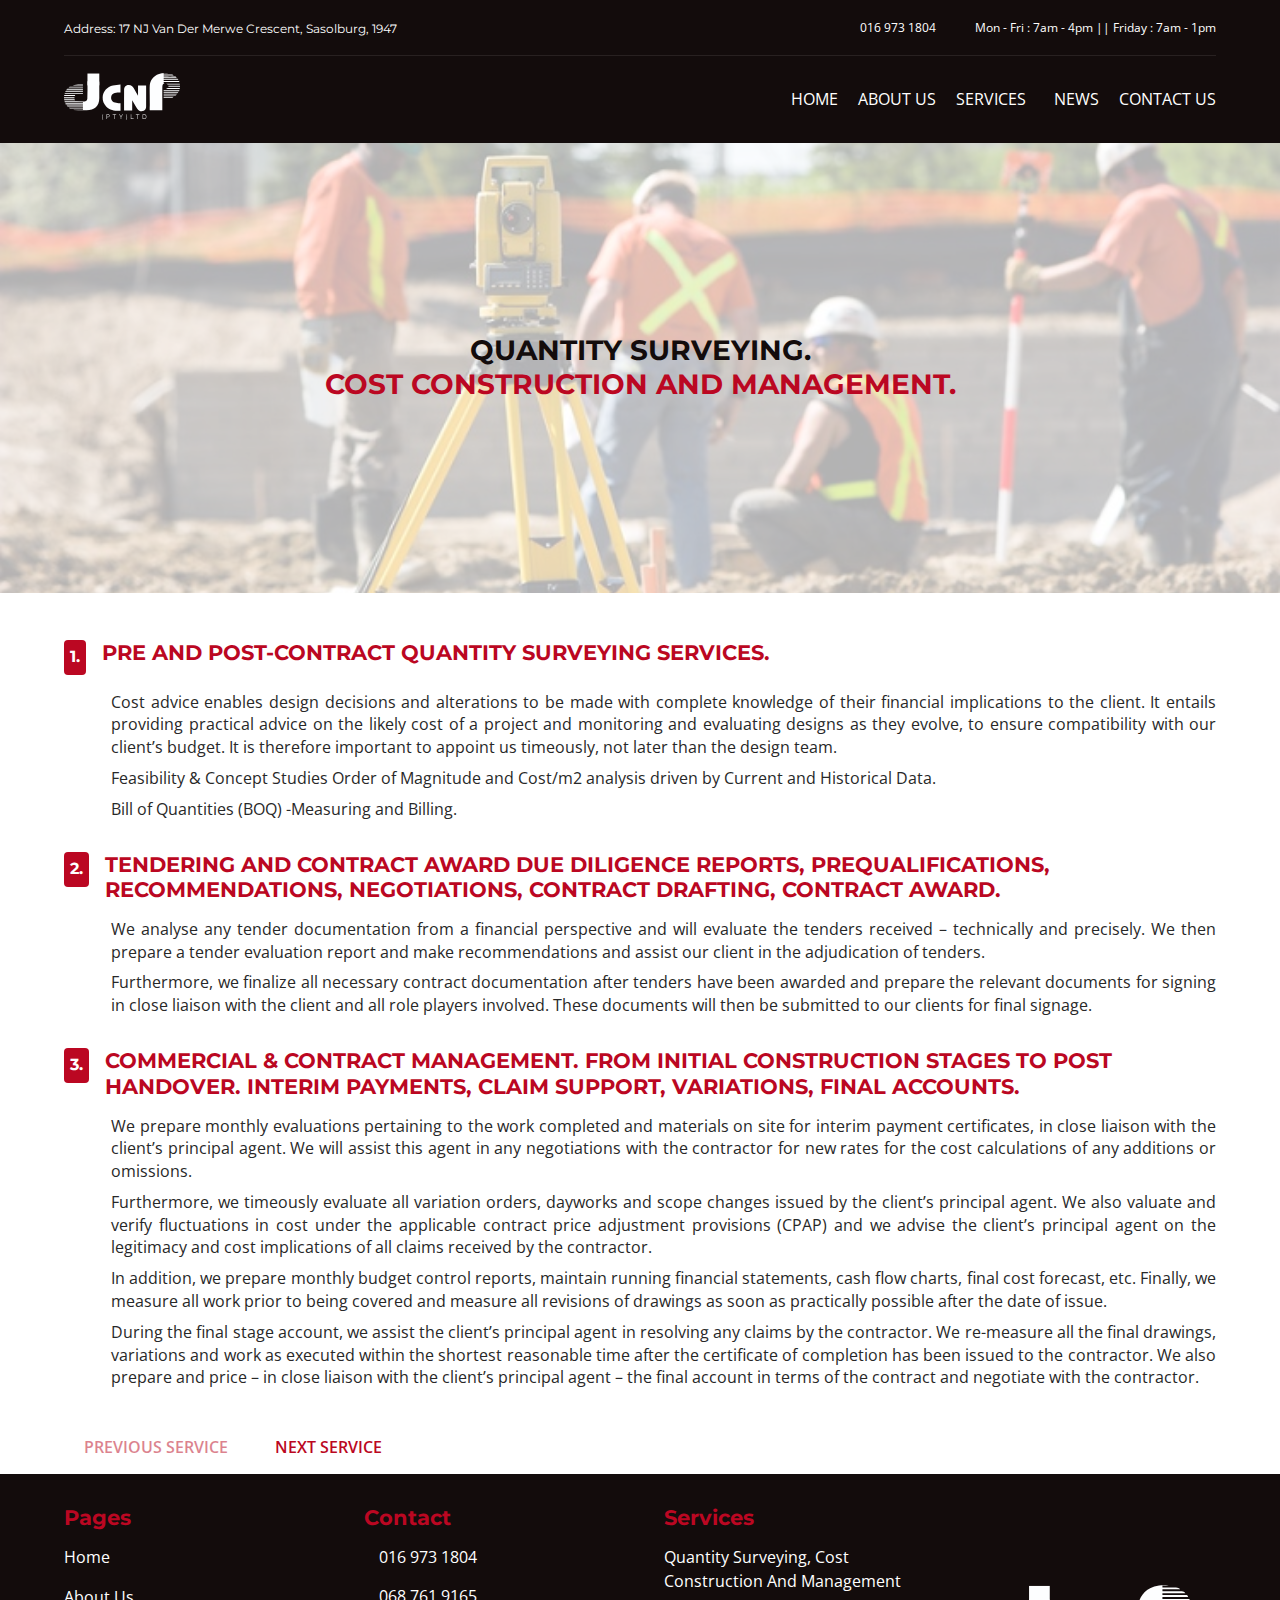
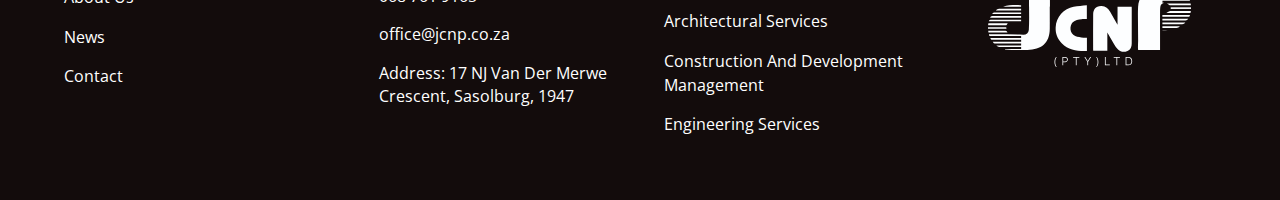
<file: quantity-surveying.html>
<!DOCTYPE html>
<html lang="en">
<head>
    <meta charset="UTF-8">
    <meta http-equiv="X-UA-Compatible" content="IE=edge">
    <meta name="viewport" content="width=device-width, initial-scale=1.0">
    <title>JCNP - Quantity Surveying</title>
    <link rel="stylesheet" href="https://cdnjs.cloudflare.com/ajax/libs/font-awesome/6.3.0/css/all.min.css" integrity="sha512-SzlrxWUlpfuzQ+pcUCosxcglQRNAq/DZjVsC0lE40xsADsfeQoEypE+enwcOiGjk/bSuGGKHEyjSoQ1zVisanQ==" crossorigin="anonymous" referrerpolicy="no-referrer" />
    <link rel="stylesheet" href="./css/style.css">
</head>
<body>

    <header class="header">
        <div class="container">
            <div class="header_top">
                <div class="header_top_left">
                    <div class="header_top_left_location">
                        <i class="fa-solid fa-location-dot"></i>
                        <a target="_blank" href="https://www.google.com/maps/place/17+N+J+Van+Der+Merwe+Cres,+Vaalpark,+Sasolburg,+1947/@-26.8107969,27.8260713,17z/data=!3m1!4b1!4m6!3m5!1s0x1e945dd4635a41c1:0x3edaac9c899fa320!8m2!3d-26.8107969!4d27.8260713!16s%2Fg%2F11s8g4yydb">Address: 17 NJ Van Der Merwe Crescent, Sasolburg, 1947</a>
                    </div>
                </div>
                <div class="header_top_right">
                    <div class="header_top_right_contact">
                        <i class="fa-solid fa-phone"></i>
                        <p>016 973 1804</p>
                    </div>
                    <div class="header_top_right_hours">
                        <i class="fa-solid fa-clock"></i>
                        <p>Mon - Fri : 7am - 4pm || Friday : 7am -  1pm </p>
                    </div>
                </div>
            </div>
            <div class="header_bottom">
                <div class="logo"><a href="./index.html"><img src="./images/JCNP_Logo_Invert.svg" alt=""></a></div>
                <div class="open_nav_menu">
                    <span></span>
                </div>
                <div class="menu_overlay"></div>
            
                <nav class="nav_menu">
                    <div class="close_nav_menu">
                        <img src="./images/close.svg" alt="close">
                    </div>
                    <ul class="menu">
                        <li class="menu_item"><a href="./index.html">Home</a></li>
                        <li class="menu_item"><a href="./about.html">About Us</a></li>
                        <li class="menu_item menu_item_has_children"><a href="#" data-toggle="sub_menu">Services <i class="fa-solid fa-chevron-down"></i></a>
                            <ul class="sub_menu">
                                <li class="menu_item"><a href="./quantity-surveying.html">Quantity Surveying, Cost Construction And Management</a></li>
                                <li class="menu_item"><a href="./project-management.html">Construction And Development Management</a></li>
                                                
                                <li class="menu_item"><a href="./engineering.html">Engineering Services</a></li>
                                <li class="menu_item"><a href="./architecture.html">Architectural Services</a></li>
                            </ul>
                        </li>
                        <li class="menu_item"><a href="./blog.html">News</a></li>
                        <li class="menu_item"><a href="./contact.html">Contact Us</a></li>
                    </ul>
                </nav>
            </div>
        </div>
    </header>





    
    <section class="page_banner service_banner">
        <div class="page_banner_overlay"></div>
        <h1 class="service_banner_heading"><span>QUANTITY SURVEYING. </span><br>
            COST CONSTRUCTION AND MANAGEMENT.</h1>
    </section>
    <section class="service">
        <div class="container">
            <div class="service_container">
                <ul class="service_list">
                    <li class="service_heading">
                        <p class="service_heading_number">1.</p>
                        <p class="service_heading_text">Pre and Post-Contract Quantity Surveying Services.</p>
                    </li>
                    <li class="service_item">
                        <i class="fa-solid fa-circle fa-1x"></i>
                        <p>Cost advice enables design decisions and alterations to be made with complete knowledge of their financial implications to the client. It entails providing practical advice on the likely cost of a project and monitoring and evaluating designs as they evolve, to ensure compatibility with our client’s budget. It is therefore important to appoint us timeously, not later than the design team.</p>
                    </li>
                    <li class="service_item">
                        <i class="fa-solid fa-circle fa-1x"></i>
                        <p>Feasibility & Concept Studies Order of Magnitude and Cost/m2 analysis driven by Current and Historical Data.</p>
                    </li>
                    <li class="service_item">
                        <i class="fa-solid fa-circle fa-1x"></i>
                        <p>Bill of Quantities (BOQ) -Measuring and Billing.</p>
                    </li>
                </ul>
                <ul class="service_list">
                    <li class="service_heading">
                        <p class="service_heading_number">2.</p>
                        <p class="service_heading_text">Tendering and Contract Award Due Diligence reports, Prequalifications, Recommendations, Negotiations, Contract Drafting, Contract Award.</p>
                    </li>
                    <li class="service_item">
                        <i class="fa-solid fa-circle fa-1x"></i>
                        <p>We analyse any tender documentation from a financial perspective and will evaluate the tenders received – technically and precisely. We then prepare a tender evaluation report and make recommendations and assist our client in the adjudication of tenders.</p>
                    </li>
                    <li class="service_item">
                        <i class="fa-solid fa-circle fa-1x"></i>
                        <p>Furthermore, we finalize all necessary contract documentation after tenders have been awarded and prepare the relevant documents for signing in close liaison with the client and all role players involved. These documents will then be submitted to our clients for final signage.</p>
                    </li>
                </ul>
                <ul class="service_list">
                    <li class="service_heading">
                        <p class="service_heading_number">3.</p>
                        <p class="service_heading_text">Commercial & Contract Management. From initial Construction stages to Post Handover. Interim Payments, Claim support, Variations, Final Accounts.</p>
                    </li>
                    <li class="service_item">
                        <i class="fa-solid fa-circle fa-1x"></i>
                        <p>We prepare monthly evaluations pertaining to the work completed and materials on site for interim payment certificates, in close liaison with the client’s principal agent. We will assist this agent in any negotiations with the contractor for new rates for the cost calculations of any additions or omissions.</p>
                    </li>
                    <li class="service_item">
                        <i class="fa-solid fa-circle fa-1x"></i>
                        <p>Furthermore, we timeously evaluate all variation orders, dayworks and scope changes issued by the client’s principal agent. We also valuate and verify fluctuations in cost under the applicable contract price adjustment provisions (CPAP) and we advise the client’s principal agent on the legitimacy and cost implications of all claims received by the contractor.</p>
                    </li>
                    <li class="service_item">
                        <i class="fa-solid fa-circle fa-1x"></i>
                        <p>In addition, we prepare monthly budget control reports, maintain running financial statements, cash flow charts, final cost forecast, etc. Finally, we measure all work prior to being covered and measure all revisions of drawings as soon as practically possible after the date of issue.</p>
                    </li>
                    <li class="service_item">
                        <i class="fa-solid fa-circle fa-1x"></i>
                        <p>During the final stage account, we assist the client’s principal agent in resolving any claims by the contractor. We re-measure all the final drawings, variations and work as executed within the shortest reasonable time after the certificate of completion has been issued to the contractor. We also prepare and price – in close liaison with the client’s principal agent – the final account in terms of the contract and negotiate with the contractor.</p>
                    </li>
                </ul>
               
            </div>
            <div class="service_buttons">
                <button class="text_button_inactive"><a href="./project-management.html"><i class="fa-solid fa-chevron-left"></i>previous service </a></button>
                <button class="primary_text_button"><a href="./project-management.html">next service </a><i class="fa-solid fa-chevron-right"></i></button>
            </div>
        </div>
    </section>
    <footer>
        <div class="footer_groups container">
            <div class="footer_group_container footer_pages">
                <h5 class="footer_group_heading">Pages</h5>
                <ul>
                    <li class="group_item"><a href="./index.html">Home</a></li>
                    <li class="group_item"><a href="./about.html">About Us</a></li>
                    <li class="group_item"><a href="./blog.html">News</a></li>
                    <li class="group_item"><a href="./contact.html">Contact</a></li>
                </ul>
            </div>
            <div class="footer_group_container footer_contacts">
                <h5 class="footer_group_heading">Contact</h5>
                <ul>
                    <li class="group_item contact_item">
                        <i class="fa-solid fa-phone"></i>
                        <p>016 973 1804</p>
                    </li>
                    <li class="group_item contact_item">
                        <i class="fa-brands fa-whatsapp"></i>
                        <p>068 761 9165</p>
                    </li>
                    <li class="group_item contact_item">
                        <i class="fa-solid fa-envelope"></i>
                        <p>office@jcnp.co.za</p>
                    </li>
                    <li class="group_item contact_item">
                        <i class="fa-solid fa-location-dot"></i>
                        <a
                        target="_blank" href="https://www.google.com/maps/place/17+N+J+Van+Der+Merwe+Cres,+Vaalpark,+Sasolburg,+1947/@-26.8107969,27.8260713,17z/data=!3m1!4b1!4m6!3m5!1s0x1e945dd4635a41c1:0x3edaac9c899fa320!8m2!3d-26.8107969!4d27.8260713!16s%2Fg%2F11s8g4yydb">Address: 17 NJ Van Der Merwe Crescent, Sasolburg, 1947</a>
                    </li>
                    
                </ul>
            </div>
            <div class="footer_group_container footer_services">
                <h5 class="footer_group_heading">Services</h5>
                <ul>
                    <li class="group_item"><a href="./quantity-surveying.html">Quantity Surveying, Cost Construction And Management</a></li>
                    <li class="group_item"><a href="./architecture.html">Architectural Services</a></li>
                    <li class="group_item"><a href="./project-management.html">Construction And Development Management</a></li>
                    <li class="group_item"><a href="./engineering.html">Engineering Services</a></li>
                </ul>
            </div>
            <div class="footer_group_container footer_logo">
               <a href="./index.html" class=""><img src="./images/JCNP_Logo_Invert.svg" alt=""></a>
            </div>
        </div>
            
        </div>
    </footer>

    <script src="https://cdnjs.cloudflare.com/ajax/libs/gsap/3.11.5/gsap.min.js" integrity="sha512-cOH8ndwGgPo+K7pTvMrqYbmI8u8k6Sho3js0gOqVWTmQMlLIi6TbqGWRTpf1ga8ci9H3iPsvDLr4X7xwhC/+DQ==" crossorigin="anonymous" referrerpolicy="no-referrer"></script>
    <script src="./js/main.js"></script>
    
</body>
</html>
</file>
<file: css/style.css>
@import url("https://fonts.googleapis.com/css2?family=Montserrat:wght@100;200;300;400;500;600;700;800&family=Open+Sans:wght@300;400;500&display=swap");
*,
*::before,
*::after {
  margin: 0;
  padding: 0;
  box-sizing: border-box;
}

* li {
  list-style: none;
  margin: 0;
  padding: 0;
}

* a {
  text-decoration: none;
}

* ul {
  margin: 0;
  padding: 0;
}

/*
Fluid Typography Scale
Generated from https://utopia.fyi/type/calculator?c=360,14,1.333,1440,16,1.333,5,2,&s=0.75|0.5|0.25,1.5|2|3|4|6,s-l&g=s,l,xl,12
together with
https://utopia.fyi/type/calculator/?c=360,14,1.2,1440,16,1.333,5,2,&s=0.75%7C0.5%7C0.25,1.5%7C2%7C3%7C4%7C6,s-l&g=s,l,xl,12
*/
.container {
  width: clamp(250px, 90vw, 1440px);
  height: 100%;
  margin: 0 auto;
}

body {
  line-height: 1.5;
}

body.hidden-scroll {
  overflow-y: hidden;
}

.header_container {
  max-width: 1170px;
  margin: auto;
}

header {
  background-color: #130c0c;
  width: 100%;
  left: 0;
  top: 0;
  z-index: 99;
}

.header .header_top {
  display: flex;
  justify-content: space-between;
  align-items: center;
  padding: clamp(0.88rem, 0.83rem + 0.19vw, 1rem) 0;
  border-bottom: 1px solid rgba(225, 225, 225, 0.1);
}

.header .header_top .header_top_left .header_top_left_location a {
  font-family: "Montserrat", sans-serif;
  font-size: clamp(0.66rem, 0.63rem + 0.14vw, 0.75rem);
  color: #FFFFFF;
}

.header .header_top .header_top_right {
  display: flex;
  justify-content: space-between;
  align-items: center;
  gap: clamp(1.75rem, 1.67rem + 0.37vw, 2rem);
}
.header .header_top .header_top_right .header_top_right_contact {
  display: flex;
  flex-direction: row;
  align-items: center;
  gap: 8px;
}
.header .header_top .header_top_right .header_top_right_contact p {
  font-family: "Open Sans", sans-serif;
  font-size: clamp(0.66rem, 0.63rem + 0.14vw, 0.75rem);
  color: #FFFFFF;
}
.header .header_top .header_top_right .header_top_right_hours {
  display: flex;
  flex-direction: row;
  align-items: center;
  gap: 8px;
}
.header .header_top .header_top_right .header_top_right_hours p {
  font-family: "Open Sans", sans-serif;
  font-size: clamp(0.66rem, 0.63rem + 0.14vw, 0.75rem);
  color: #FFFFFF;
}

.header .header_top .fa-solid {
  color: #bb0722;
}

.header_bottom {
  display: flex;
  justify-content: space-between;
  align-items: center;
}

.header .logo a > img {
  height: clamp(2.63rem, 2.5rem + 0.56vw, 3rem);
}

.header .menu > .menu_item {
  display: inline-block;
  margin-left: clamp(0.88rem, 0.83rem + 0.19vw, 1rem);
  position: relative;
}

.header .menu > .menu_item > a {
  font-family: "Open Sans", sans-serif;
  font-size: clamp(0.88rem, 0.83rem + 0.19vw, 1rem);
  text-transform: uppercase;
  display: block;
  padding: clamp(1.75rem, 1.67rem + 0.37vw, 2rem) 0;
  color: #FFFFFF;
  transition: all ease 0.3s;
}

.header .menu > .menu_item > a .fa-solid {
  display: inline-block;
  margin-left: 5px;
  transition: all ease 0.3s;
  position: relative;
  pointer-events: none;
}

.header .menu > .menu_item > .sub_menu > .menu_item:hover > a,
.header .menu > .menu_item:hover > a {
  color: #bb0722;
}

.header .menu_overlay {
  position: fixed;
  z-index: 999;
  background-color: rgba(0, 0, 0, 0.8);
  left: 0;
  top: 0;
  width: 100%;
  height: 100%;
  visibility: hidden;
  opacity: 0;
  transition: all 0.3s ease;
}

.header .menu_overlay.active {
  visibility: visible;
  opacity: 1;
}

.header .menu > .menu_item > .sub_menu {
  width: 360px;
  position: absolute;
  left: -100%;
  top: 100%;
  background-color: #130c0c;
  padding: clamp(0.69rem, 0.67rem + 0.09vw, 0.75rem);
  border-top: solid 2px #bb0722;
  transition: all ease 0.3s;
  opacity: 0;
  visibility: hidden;
  z-index: 99;
}

@media (min-width: 992px) {
  .header .menu > .menu_item_has_children:hover > .sub_menu {
    transform: translateY(0);
    opacity: 1;
    visibility: visible;
  }
  .header .menu > .menu_item:hover > a .fa-solid {
    transform: rotate(-90deg);
  }
}
.header .menu > .menu_item > .sub_menu > .menu_item {
  display: block;
}

.header .menu > .menu_item > .sub_menu > .menu_item > a {
  font-family: "Open Sans", sans-serif;
  font-size: clamp(0.88rem, 0.83rem + 0.19vw, 1rem);
  text-transform: uppercase;
  font-size: "Open Sans", sans-serif;
  font-size: clamp(0.88rem, 0.83rem + 0.19vw, 1rem);
  display: block;
  padding: clamp(0.69rem, 0.67rem + 0.09vw, 0.75rem) 0;
  color: #FFFFFF;
  transition: all ease 0.3s;
}

.open_nav_menu {
  height: 34px;
  width: 40px;
  background-color: #bb0722;
  margin-right: clamp(0.69rem, 0.67rem + 0.09vw, 0.75rem);
  display: none;
  justify-content: center;
  align-items: center;
  cursor: pointer;
  border-radius: 2px;
}

.open_nav_menu span {
  display: block;
  height: 2px;
  width: 24px;
  background-color: #FFFFFF;
  position: relative;
}

.open_nav_menu span:before,
.open_nav_menu span:after {
  content: "";
  width: 100%;
  height: 100%;
  position: absolute;
  left: 0;
  background-color: #FFFFFF;
  box-sizing: border-box;
}

.open_nav_menu span:before {
  top: -7px;
}

.open_nav_menu span:after {
  top: 7px;
}

.header .close_nav_menu {
  height: 40px;
  width: 40px;
  background-color: #fff;
  margin: 0 0 clamp(0.88rem, 0.83rem + 0.19vw, 1rem) clamp(0.88rem, 0.83rem + 0.19vw, 1rem);
  cursor: pointer;
  display: none;
  align-items: center;
  justify-content: center;
}

.header .close_nav_menu > img {
  width: clamp(0.88rem, 0.83rem + 0.19vw, 1rem);
}

/*
Mobile Responsiveness------------------------
*/
@media (max-width: 991px) {
  .header .header_bottom {
    padding: clamp(0.88rem, 0.83rem + 0.19vw, 1rem) 0;
  }
  .header .nav_menu {
    position: fixed;
    right: -360px;
    visibility: hidden;
    top: 0;
    width: 360px;
    height: 100%;
    overflow-y: auto;
    background-color: #130c0c;
    z-index: 1000;
    padding: clamp(0.88rem, 0.83rem + 0.19vw, 1rem) 0;
    transition: all ease 0.5s;
  }
  .header .nav_menu.open {
    visibility: visible;
    right: 0px;
  }
  .header .menu > .menu_item {
    display: block;
    margin: 0;
  }
  .header .menu > .menu_item_has_children > a {
    display: flex;
    justify-content: space-between;
    align-items: center;
  }
  .header .menu > .menu_item > a {
    padding: clamp(0.69rem, 0.67rem + 0.09vw, 0.75rem) clamp(0.88rem, 0.83rem + 0.19vw, 1rem);
    border-bottom: 1px solid rgba(225, 225, 225, 0.1);
  }
  .header .menu > .menu_item_has_children.active > a > .fa-solid {
    transform: rotate(-90deg);
  }
  .header .menu > .menu_item > .sub_menu {
    width: 100%;
    position: relative;
    left: auto;
    top: auto;
    opacity: 1;
    visibility: visible;
    background-color: transparent;
    border: none;
    transform: translateY(0px);
    padding: 0;
    max-height: 0;
    overflow: hidden;
  }
  .header .menu > .menu_item > .sub_menu > .menu_item > a {
    padding: clamp(0.69rem, 0.67rem + 0.09vw, 0.75rem) clamp(1.75rem, 1.67rem + 0.37vw, 2rem);
    border-bottom: solid 1px rgba(225, 225, 225, 0.1);
    margin: 0;
  }
  .header .close_nav_menu,
  .open_nav_menu {
    display: flex;
  }
}
/*-------------------------------------------------------------------------------------------Media Queries----------------------*/
@media screen and (max-width: 850px) {
  .header .header_top {
    display: none !important;
    opacity: 0 !important;
  }
}
footer {
  background-color: #130c0c;
  padding: clamp(1.75rem, 1.67rem + 0.37vw, 2rem) 0px;
}

.footer_groups {
  display: grid;
}

.footer_group_container {
  padding-bottom: clamp(0.88rem, 0.83rem + 0.19vw, 1rem);
}
.footer_group_container .footer_group_heading {
  font-family: "Montserrat", sans-serif;
  font-size: clamp(1.17rem, 1.11rem + 0.25vw, 1.33rem);
  line-height: 120%;
  color: #bb0722;
  padding-bottom: clamp(0.88rem, 0.83rem + 0.19vw, 1rem);
}
.footer_group_container .group_item {
  padding-bottom: clamp(0.88rem, 0.83rem + 0.19vw, 1rem);
}
.footer_group_container .group_item a {
  font-family: "Open Sans", sans-serif;
  font-size: clamp(0.88rem, 0.83rem + 0.19vw, 1rem);
  line-height: 145%;
  color: #FFFFFF;
  transition: all ease 0.5s;
}
.footer_group_container .group_item a:hover {
  color: #bb0722;
}
.footer_group_container .group_item p {
  font-family: "Open Sans", sans-serif;
  font-size: clamp(0.88rem, 0.83rem + 0.19vw, 1rem);
  line-height: 145%;
  color: #FFFFFF;
}
.footer_group_container .group_item .fa-solid, .footer_group_container .group_item .fa-brands {
  color: #bb0722;
}
.footer_group_container .contact_item {
  display: flex;
  flex-direction: row;
  gap: clamp(0.88rem, 0.83rem + 0.19vw, 1rem);
  align-items: center;
}

.footer_logo img {
  height: 82px;
}

@media screen and (min-width: 800px) and (max-width: 1020px) {
  .footer_groups {
    grid-template-columns: 1fr 1fr;
    gap: clamp(2.63rem, 2.5rem + 0.56vw, 3rem);
  }
  .footer_logo {
    display: flex;
    justify-content: flex-start;
    align-items: center;
    margin-top: clamp(3.5rem, 3.33rem + 0.74vw, 4rem);
  }
  .footer_logo img {
    height: 100px;
  }
}
@media screen and (min-width: 1021px) {
  .footer_groups {
    grid-template-columns: 1fr 1fr 1fr 1fr;
    gap: clamp(2.63rem, 2.5rem + 0.56vw, 3rem);
  }
  .footer_logo {
    display: flex;
    justify-content: center;
    align-items: center;
  }
}
.home_hero {
  min-height: 100vh;
  height: 100%;
  width: 100%;
}

.container_content_over {
  width: clamp(250px, 90vw, 1440px);
  height: 100%;
  margin: 0 auto;
}

.home_hero_container {
  height: 100%;
  width: 100%;
  display: grid;
}

.home_hero_left {
  display: flex;
  flex-direction: column;
  align-items: flex-start;
  justify-content: center;
  min-height: 50vh;
  width: 100%;
  overflow: hidden;
  gap: clamp(2.63rem, 2.5rem + 0.56vw, 3rem);
  box-sizing: border-box;
}
.home_hero_left h1 {
  font-family: "Montserrat", sans-serif;
  font-size: clamp(2.18rem, 1.5rem + 3.01vw, 4.21rem);
  line-height: 105%;
  color: #bb0722;
  text-transform: uppercase;
  padding-top: clamp(0.88rem, 0.83rem + 0.19vw, 1rem);
}
.home_hero_left p {
  font-family: "Montserrat", sans-serif;
  font-size: clamp(0.88rem, 0.83rem + 0.19vw, 1rem);
  line-height: 145%;
  color: #282828;
  text-align: justify;
}
.home_hero_left button {
  margin-bottom: clamp(1.75rem, 1.67rem + 0.37vw, 2rem);
}

.home_hero_right {
  min-height: 50vh;
  width: 100%;
  max-width: 100%;
  box-sizing: border-box;
  margin: 0;
  padding: 0;
}
.home_hero_right img {
  height: 100%;
  width: 100%;
  -o-object-fit: cover;
     object-fit: cover;
  padding: 0;
  margin: 0;
}

@media screen and (min-width: 900px) {
  .home_hero_container {
    grid-template-columns: 45% 55% !important;
    gap: clamp(1.75rem, 1.67rem + 0.37vw, 2rem);
  }
  .home_hero_container .home_hero_left {
    height: 100vh !important;
  }
  .home_hero_container .home_hero_right {
    width: 100%;
    max-width: calc(50vw - 0.6rem);
    height: 100vh !important;
    position: absolute;
    left: 50%;
    overflow: hidden;
  }
  .home_hero_container .home_hero_right img {
    -webkit-clip-path: polygon(15% 0, 100% 0, 100% 100%, 0% 100%);
    clip-path: polygon(15% 0, 100% 0, 100% 100%, 0% 100%);
    overflow-x: hidden;
  }
}
/*-----------------HOME SERVICES-------------*/
.home_services {
  min-height: 100vh;
  height: 100%;
  width: 100%;
  padding: clamp(2.63rem, 2.5rem + 0.56vw, 3rem) 0;
  background-color: #F8F6F6;
}

.home_services_container {
  height: 100%;
  width: 100%;
  background-color: #F8F6F6;
}

.home_services_left {
  height: 100%;
  width: 100%;
}
.home_services_left h3 {
  font-family: "Montserrat", sans-serif;
  font-size: clamp(1.17rem, 1.11rem + 0.25vw, 1.33rem);
  line-height: 120%;
  color: #bb0722;
  text-align: left;
  margin-bottom: clamp(1.75rem, 1.67rem + 0.37vw, 2rem);
}
.home_services_left img {
  width: 100%;
  height: 85%;
  -o-object-fit: cover;
     object-fit: cover;
}

.home_services_right {
  height: 100%;
  width: 100%;
  margin-top: clamp(3.5rem, 3.33rem + 0.74vw, 4rem);
  background-color: #F8F6F6;
}
.home_services_right .service_card {
  display: flex;
  flex-direction: column;
  align-items: center;
  justify-content: center;
  gap: clamp(0.88rem, 0.83rem + 0.19vw, 1rem);
  margin-bottom: clamp(2.63rem, 2.5rem + 0.56vw, 3rem);
  background-color: #F8F6F6;
}
.home_services_right .service_card h3 {
  font-family: "Montserrat", sans-serif;
  font-size: clamp(1.17rem, 1.11rem + 0.25vw, 1.33rem);
  line-height: 120%;
  color: #282828;
  text-align: center;
}
.home_services_right .service_card p {
  font-family: "Montserrat", sans-serif;
  font-size: clamp(0.88rem, 0.83rem + 0.19vw, 1rem);
  line-height: 145%;
  color: #282828;
  text-align: center;
}
.home_services_right .service_card img {
  height: 100px;
}

/*---------------Home About-----------*/
.home_about {
  min-height: 80vh;
  width: 100%;
}

.home_about_container {
  width: 100%;
  height: 100%;
}

.home_about_left {
  display: flex;
  flex-direction: column;
  align-items: flex-start;
  justify-content: center;
  gap: clamp(1.75rem, 1.67rem + 0.37vw, 2rem);
  padding-bottom: clamp(0.88rem, 0.83rem + 0.19vw, 1rem);
  padding-top: clamp(0.88rem, 0.83rem + 0.19vw, 1rem);
}
.home_about_left h3 {
  font-family: "Montserrat", sans-serif;
  font-size: clamp(1.17rem, 1.11rem + 0.25vw, 1.33rem);
  line-height: 120%;
  color: #bb0722;
  text-align: left;
}
.home_about_left p {
  font-family: "Montserrat", sans-serif;
  font-size: clamp(0.88rem, 0.83rem + 0.19vw, 1rem);
  line-height: 145%;
  color: #282828;
  text-align: justify;
}
.home_about_left .home_about_left_numbers {
  display: grid;
  grid-template-columns: 1fr 1fr;
  gap: clamp(1.75rem, 1.67rem + 0.37vw, 2rem);
}
.home_about_left .home_about_left_numbers .numbers_2, .home_about_left .home_about_left_numbers .numbers_4 {
  align-self: safe end;
}
.home_about_left .home_about_left_numbers .numbers h4 {
  font-family: "Montserrat", sans-serif;
  font-size: clamp(1.56rem, 1.48rem + 0.33vw, 1.78rem);
  line-height: 120%;
  color: #130c0c;
  margin-bottom: clamp(0.88rem, 0.83rem + 0.19vw, 1rem);
}
.home_about_left .home_about_left_numbers .numbers p {
  font-family: "Montserrat", sans-serif;
  font-size: clamp(0.88rem, 0.83rem + 0.19vw, 1rem);
  line-height: 145%;
  color: #282828;
  text-align: left;
  font-weight: 600;
}
.home_about_left .home_about_buttons {
  display: flex;
  flex-direction: column;
  width: 100%;
  row-gap: clamp(0.88rem, 0.83rem + 0.19vw, 1rem);
}

.home_about_right {
  padding-top: clamp(0.88rem, 0.83rem + 0.19vw, 1rem);
  height: 100%;
  width: 100%;
}
.home_about_right img {
  width: 100%;
  height: 100%;
  -o-object-fit: cover;
     object-fit: cover;
}

/*-------------Clients Section-------------------*/
@keyframes scroll {
  0% {
    transform: translateX(0);
  }
  100% {
    transform: translateX(calc(-2250px - clamp(2.63rem, 2.5rem + 0.56vw, 3rem)));
  }
}
.home_clients {
  padding-top: clamp(1.75rem, 1.67rem + 0.37vw, 2rem) 0;
  padding-bottom: clamp(2.63rem, 2.5rem + 0.56vw, 3rem);
}
.home_clients .home_clients_heading {
  font-family: "Montserrat", sans-serif;
  font-size: clamp(1.56rem, 1.48rem + 0.33vw, 1.78rem);
  line-height: 120%;
  color: #bb0722;
  padding: clamp(2.63rem, 2.5rem + 0.56vw, 3rem) 0;
}
.home_clients .home_clients_marquee {
  height: 100px;
  margin: auto;
  width: auto;
  position: relative;
  overflow: hidden;
}
.home_clients .home_clients_marquee .home_clients_marguee_track {
  animation: scroll 40s linear infinite;
  display: flex;
  flex-direction: row;
  gap: clamp(2.63rem, 2.5rem + 0.56vw, 3rem);
  width: calc(1800px - clamp(2.63rem, 2.5rem + 0.56vw, 3rem));
}
.home_clients .home_clients_marquee .home_clients_marguee_track .marquee_slide {
  height: 100px;
  width: 250px;
}

@media screen and (min-width: 800px) and (max-width: 1020px) {
  .home_services_right {
    display: grid;
    grid-template-columns: 1fr 1fr;
    gap: clamp(0.88rem, 0.83rem + 0.19vw, 1rem) !important;
  }
  .home_about {
    min-height: 100% !important;
  }
  .home_about_container {
    display: grid;
    grid-template-columns: 60% 40%;
    gap: clamp(1.75rem, 1.67rem + 0.37vw, 2rem);
  }
  .home_about_right {
    margin: 0 !important;
  }
}
@media screen and (min-width: 1021px) {
  .home_services_right {
    display: grid;
    grid-template-columns: 1fr 1fr;
    gap: clamp(2.63rem, 2.5rem + 0.56vw, 3rem) !important;
    margin-top: 0 !important;
    align-content: center;
  }
  .home_services_container {
    display: grid;
    grid-template-columns: 1fr 1fr;
    gap: clamp(3.5rem, 3.33rem + 0.74vw, 4rem) !important;
  }
  .service_card {
    margin-bottom: 0 !important;
    justify-content: flex-start !important;
    max-height: 500px !important;
    gap: clamp(1.75rem, 1.67rem + 0.37vw, 2rem) !important;
  }
  .service_card p {
    text-align: justify !important;
  }
  .home_about {
    min-height: 100% !important;
  }
  .home_about_container {
    display: grid;
    grid-template-columns: 55% 45%;
    gap: clamp(2.63rem, 2.5rem + 0.56vw, 3rem);
  }
  .home_about_left_numbers {
    grid-template-columns: 1fr 1fr 1fr 1fr !important;
    gap: clamp(0.88rem, 0.83rem + 0.19vw, 1rem) !important;
  }
  .home_about_left_numbers .numbers {
    align-self: start !important;
  }
  .home_about_buttons {
    flex-direction: row !important;
    justify-content: stretch;
    gap: auto;
  }
}
.page_banner {
  height: 40vh;
  width: 100%;
  background-position: center center;
  background-repeat: no-repeat;
  background-size: cover;
  display: flex;
  align-items: center;
  justify-content: center;
  position: relative;
  margin-bottom: clamp(1.75rem, 1.67rem + 0.37vw, 2rem);
}
.page_banner .page_banner_overlay {
  position: absolute;
  top: 0;
  left: 0;
  height: 100%;
  width: 100%;
  background-color: #FFFFFF;
  opacity: 0.7;
}
.page_banner .about_banner_heading {
  font-family: "Montserrat", sans-serif;
  font-size: clamp(2.07rem, 1.97rem + 0.44vw, 2.37rem);
  line-height: 120%;
  color: #bb0722;
  position: relative;
  z-index: 5;
  text-transform: uppercase;
}

.about_banner {
  background-image: url(../images/JCNP_About_Us_Banner.jpg);
}

/*-------SECTION ONE----------*/
.about_section_1_container {
  display: grid;
  margin-top: clamp(2.63rem, 2.5rem + 0.56vw, 3rem);
}
.about_section_1_container .about_section_1_left {
  display: flex;
  flex-direction: column;
  justify-content: center;
}
.about_section_1_container .about_section_1_left .about_section_1_left_caption {
  font-family: "Montserrat", sans-serif;
  font-size: clamp(1.56rem, 1.48rem + 0.33vw, 1.78rem);
  line-height: 120%;
  color: #bb0722;
  padding-bottom: clamp(1.75rem, 1.67rem + 0.37vw, 2rem);
  text-align: center;
  text-transform: uppercase;
}
.about_section_1_container .about_section_1_left .about_section_1_left_caption span {
  color: #130c0c;
}
.about_section_1_container .about_section_1_left .about_section_1_left_text {
  font-family: "Open Sans", sans-serif;
  font-size: clamp(0.88rem, 0.83rem + 0.19vw, 1rem);
  line-height: 145%;
  color: #282828;
  text-align: justify;
  padding-bottom: clamp(1.75rem, 1.67rem + 0.37vw, 2rem);
}
.about_section_1_container .about_section_1_left .about_section_1_left_cta {
  display: none;
  visibility: hidden;
}
.about_section_1_container .about_section_1_right img {
  width: 100%;
}

/*-------------About Section 2---------------*/
.about_section_2 {
  min-height: 100vh;
  height: 100%;
  width: 100%;
  margin-top: clamp(0.88rem, 0.83rem + 0.19vw, 1rem);
}

.about_section_2_left {
  margin-bottom: clamp(0.88rem, 0.83rem + 0.19vw, 1rem);
}
.about_section_2_left img {
  width: 100%;
  height: 100%;
  -o-object-fit: cover;
     object-fit: cover;
}

.about_section_2_right {
  width: 100%;
}
.about_section_2_right .mission_vision_container {
  display: grid;
  gap: clamp(0.88rem, 0.83rem + 0.19vw, 1rem);
  width: 100%;
  gap: clamp(0.88rem, 0.83rem + 0.19vw, 1rem);
}
.about_section_2_right .mission_vision_container .mission_vision {
  display: flex;
  flex-direction: column;
  justify-content: center;
  align-items: center;
  gap: clamp(0.88rem, 0.83rem + 0.19vw, 1rem);
  width: 100%;
}
.about_section_2_right .mission_vision_container .mission_vision h3 {
  font-family: "Montserrat", sans-serif;
  font-size: clamp(1.17rem, 1.11rem + 0.25vw, 1.33rem);
  line-height: 120%;
  color: #bb0722;
}
.about_section_2_right .mission_vision_container .mission_vision p {
  font-family: "Montserrat", sans-serif;
  font-size: clamp(0.88rem, 0.83rem + 0.19vw, 1rem);
  line-height: 145%;
  color: #282828;
  text-align: justify;
}
.about_section_2_right .mission_vision_container .mission_vision button {
  width: 100%;
}
.about_section_2_right .pillars {
  display: grid;
  grid-template-columns: 1fr 1fr;
  gap: clamp(1.75rem, 1.67rem + 0.37vw, 2rem);
  margin-top: clamp(2.63rem, 2.5rem + 0.56vw, 3rem);
}
.about_section_2_right .pillars .pillar {
  display: flex;
  flex-direction: column;
  align-items: center;
  justify-content: center;
  gap: clamp(0.88rem, 0.83rem + 0.19vw, 1rem);
}
.about_section_2_right .pillars .pillar i.fa-solid {
  color: #bb0722;
  font-size: clamp(1.75rem, 1.67rem + 0.37vw, 2rem);
  width: clamp(3.5rem, 3.33rem + 0.74vw, 4rem);
  text-align: center;
}
.about_section_2_right .pillars .pillar p {
  font-family: "Montserrat", sans-serif;
  font-size: clamp(1.17rem, 1.11rem + 0.25vw, 1.33rem);
  line-height: 120%;
  color: #282828;
  font-weight: 600;
  text-transform: uppercase;
  text-align: center;
}

/*--------------About section 3---------------------*/
.about_section_3 {
  min-height: 100vh;
  width: 100%;
  margin-top: clamp(2.63rem, 2.5rem + 0.56vw, 3rem);
  margin-bottom: clamp(2.63rem, 2.5rem + 0.56vw, 3rem);
}
.about_section_3 .about_section_3_container h2 {
  font-family: "Montserrat", sans-serif;
  font-size: clamp(1.56rem, 1.48rem + 0.33vw, 1.78rem);
  line-height: 120%;
  color: #bb0722;
  padding-bottom: clamp(1.75rem, 1.67rem + 0.37vw, 2rem);
  text-align: center;
  text-transform: uppercase;
}
.about_section_3 .about_section_3_container h2 span {
  color: #130c0c;
}
.about_section_3 .about_section_3_container .about_section_3_excecs .about_section_3_excec {
  display: flex;
  flex-direction: column;
  align-items: center;
  gap: clamp(0.88rem, 0.83rem + 0.19vw, 1rem);
}
.about_section_3 .about_section_3_container .about_section_3_excecs .about_section_3_excec img {
  width: 200px;
  height: 200px;
}
.about_section_3 .about_section_3_container .about_section_3_excecs .about_section_3_excec h4 {
  font-family: "Open Sans", sans-serif;
  font-size: clamp(1.17rem, 1.11rem + 0.25vw, 1.33rem);
  line-height: 120%;
  color: #130c0c;
  text-transform: uppercase;
}
.about_section_3 .about_section_3_container .about_section_3_excecs .about_section_3_excec h5 {
  font-family: "Open Sans", sans-serif;
  font-size: clamp(1.17rem, 1.11rem + 0.25vw, 1.33rem);
  line-height: 120%;
  color: #bb0722;
  text-align: center;
}
.about_section_3 .about_section_3_container .about_section_3_excecs .about_section_3_excec p {
  font-family: "Open Sans", sans-serif;
  font-size: clamp(0.88rem, 0.83rem + 0.19vw, 1rem);
  line-height: 145%;
  color: #282828;
  text-align: justify;
}
.about_section_3 .about_section_3_container img.team_img {
  width: 100%;
  height: 100%;
}

@media screen and (min-width: 800px) and (max-width: 1020px) {
  .about_section_2_right {
    display: grid;
    grid-template-columns: 1fr 1fr;
  }
  .pillars {
    grid-template-columns: 1fr 1fr;
  }
  .about_section_3_container h2 {
    text-align: left !important;
  }
  .about_section_3_excecs {
    display: grid;
    grid-template-columns: 1fr 1fr;
    gap: clamp(0.88rem, 0.83rem + 0.19vw, 1rem);
    margin-bottom: clamp(0.88rem, 0.83rem + 0.19vw, 1rem);
  }
}
@media screen and (min-width: 1021px) {
  .about_section_1_container {
    grid-template-columns: 1fr 1fr;
    gap: clamp(2.63rem, 2.5rem + 0.56vw, 3rem);
  }
  .about_section_1_container .about_section_1_left_caption {
    text-align: left !important;
  }
  .about_section_1_container .about_section_1_left_cta {
    display: block !important;
    visibility: visible !important;
  }
  .about_section_2 {
    min-height: auto !important;
  }
  .about_section_2_container {
    display: grid;
    grid-template-columns: 1fr 1fr;
    gap: clamp(1.75rem, 1.67rem + 0.37vw, 2rem);
  }
  .about_section_2_right {
    display: flex;
    flex-direction: column;
    justify-content: center;
  }
  .mission_vision_container {
    grid-template-columns: 1fr 1fr;
  }
  .pillars {
    grid-template-columns: 1fr 1fr !important;
    gap: clamp(2.63rem, 2.5rem + 0.56vw, 3rem) !important;
  }
  .pillars .pillar i.fa-solid {
    font-size: clamp(3.5rem, 3.33rem + 0.74vw, 4rem) !important;
  }
  .mission_vision button {
    width: auto !important;
  }
  .about_section_3_container h2 {
    text-align: left !important;
  }
  .about_section_3_excecs {
    display: grid;
    grid-template-columns: 1fr 1fr;
    gap: clamp(2.63rem, 2.5rem + 0.56vw, 3rem);
    margin-bottom: clamp(0.88rem, 0.83rem + 0.19vw, 1rem);
  }
}
.page_banner {
  height: 50vh;
  width: 100%;
  background-position: center center;
  background-repeat: no-repeat;
  background-size: cover;
  display: flex;
  align-items: center;
  justify-content: center;
  position: relative;
  margin-bottom: clamp(2.63rem, 2.5rem + 0.56vw, 3rem);
}
.page_banner .page_banner_overlay {
  position: absolute;
  top: 0;
  left: 0;
  height: 100%;
  width: 100%;
  background-color: #FFFFFF;
  opacity: 0.7;
}
.page_banner .blog_banner_heading {
  font-family: "Montserrat", sans-serif;
  font-size: clamp(2.07rem, 1.97rem + 0.44vw, 2.37rem);
  line-height: 120%;
  color: #bb0722;
  position: relative;
  z-index: 5;
  text-transform: uppercase;
  text-align: center;
  max-width: 70vw;
}

.blog_banner {
  background-image: url(../images/JCNP\ Quantity\ Surveyor_Home\ Banner.jpg);
}

.blog_section_1_heading {
  font-family: "Montserrat", sans-serif;
  font-size: clamp(1.56rem, 1.48rem + 0.33vw, 1.78rem);
  line-height: 120%;
  color: #bb0722;
  text-transform: uppercase;
  padding-bottom: clamp(1.75rem, 1.67rem + 0.37vw, 2rem);
}
.blog_section_1_heading span {
  color: #130c0c;
}

.blog_section_container {
  display: grid;
}
.blog_section_container .blog_section_1_card {
  margin-bottom: clamp(1.75rem, 1.67rem + 0.37vw, 2rem);
  display: flex;
  flex-direction: column;
  align-items: flex-start;
  gap: clamp(0.88rem, 0.83rem + 0.19vw, 1rem);
}
.blog_section_container .blog_section_1_card .blog_image {
  width: 100%;
  height: 100%;
}
.blog_section_container .blog_section_1_card .blog_title {
  font-family: "Montserrat", sans-serif;
  font-size: clamp(1.17rem, 1.11rem + 0.25vw, 1.33rem);
  line-height: 120%;
  color: #bb0722;
}
.blog_section_container .blog_section_1_card .blog_text {
  font-family: "Montserrat", sans-serif;
  font-size: clamp(0.88rem, 0.83rem + 0.19vw, 1rem);
  line-height: 145%;
  color: #282828;
  text-align: justify;
}
.blog_section_container .blog_section_1_card .blog_details {
  font-family: "Montserrat", sans-serif;
  font-size: clamp(0.88rem, 0.83rem + 0.19vw, 1rem);
  line-height: 145%;
  color: #282828;
}

/****************************************
Media Queries Section
******************************************/
@media screen and (min-width: 800px) {
  .blog_section_container {
    grid-template-columns: 1fr 1fr;
    gap: clamp(2.63rem, 2.5rem + 0.56vw, 3rem);
  }
  .blog_image {
    width: 70% !important;
    height: 70% !important;
  }
}
.page_banner {
  height: 50vh;
  width: 100%;
  background-position: center center;
  background-repeat: no-repeat;
  background-size: cover;
  display: flex;
  align-items: center;
  justify-content: center;
  position: relative;
  margin-bottom: clamp(2.63rem, 2.5rem + 0.56vw, 3rem);
}
.page_banner .page_banner_overlay {
  position: absolute;
  top: 0;
  left: 0;
  height: 100%;
  width: 100%;
  background-color: #FFFFFF;
  opacity: 0.7;
}
.page_banner .service_banner_heading {
  font-family: "Montserrat", sans-serif;
  font-size: clamp(1.56rem, 1.48rem + 0.33vw, 1.78rem);
  line-height: 120%;
  color: #bb0722;
  position: relative;
  z-index: 5;
  text-transform: uppercase;
  text-align: center;
  max-width: 70vw;
}

.service_banner {
  background-image: url(../images/JCNP_About_Us_Banner.jpg);
}
.service_banner span {
  color: #130c0c;
}

.service_container .service_list {
  margin-bottom: clamp(1.75rem, 1.67rem + 0.37vw, 2rem);
}
.service_container .service_list .service_heading {
  display: flex;
  flex-direction: row;
  align-items: flex-start;
  gap: clamp(0.88rem, 0.83rem + 0.19vw, 1rem);
  padding-bottom: clamp(0.88rem, 0.83rem + 0.19vw, 1rem);
}
.service_container .service_list .service_heading .service_heading_number {
  font-family: "Montserrat", sans-serif;
  font-size: clamp(0.88rem, 0.83rem + 0.19vw, 1rem);
  line-height: 145%;
  color: #FFFFFF;
  text-transform: uppercase;
  font-weight: 700;
  background-color: #bb0722;
  padding: 6px;
  border-radius: 4px;
}
.service_container .service_list .service_heading .service_heading_text {
  font-family: "Montserrat", sans-serif;
  font-size: clamp(1.17rem, 1.11rem + 0.25vw, 1.33rem);
  line-height: 120%;
  color: #bb0722;
  text-transform: uppercase;
  font-weight: 700;
}
.service_container .service_item {
  display: flex;
  flex-direction: row;
  align-items: flex-start;
  gap: clamp(0.88rem, 0.83rem + 0.19vw, 1rem);
  margin-left: clamp(1.75rem, 1.67rem + 0.37vw, 2rem);
  margin-bottom: 8px;
}
.service_container .service_item p {
  font-family: "Open Sans", sans-serif;
  font-size: clamp(0.88rem, 0.83rem + 0.19vw, 1rem);
  line-height: 145%;
  color: #282828;
  text-align: justify;
}
.service_container .service_item .fa-solid {
  font-size: 8px;
  color: #bb0722;
}

.service .service_buttons {
  display: flex;
  flex-direction: row;
  gap: clamp(2.63rem, 2.5rem + 0.56vw, 3rem);
}

.page_banner {
  height: 50vh;
  width: 100%;
  background-position: center center;
  background-repeat: no-repeat;
  background-size: cover;
  display: flex;
  align-items: center;
  justify-content: center;
  position: relative;
  margin-bottom: clamp(2.63rem, 2.5rem + 0.56vw, 3rem);
}
.page_banner .page_banner_overlay {
  position: absolute;
  top: 0;
  left: 0;
  height: 100%;
  width: 100%;
  background-color: #FFFFFF;
  opacity: 0.7;
}
.page_banner .page_banner_heading {
  font-family: "Montserrat", sans-serif;
  font-size: clamp(2.07rem, 1.97rem + 0.44vw, 2.37rem);
  line-height: 120%;
  color: #bb0722;
  position: relative;
  z-index: 5;
  text-transform: uppercase;
  text-align: center;
  max-width: 70vw;
}

.contact_banner {
  background-image: url(../images/JCNP_Image.png);
}

.contact_section_1 h2 {
  font-family: "Montserrat", sans-serif;
  font-size: clamp(1.56rem, 1.48rem + 0.33vw, 1.78rem);
  line-height: 120%;
  color: #bb0722;
  text-transform: uppercase;
  padding-bottom: clamp(1.75rem, 1.67rem + 0.37vw, 2rem);
}
.contact_section_1 h2 span {
  color: #130c0c;
}
.contact_section_1 .contact_section_1_details {
  display: grid;
  gap: clamp(1.75rem, 1.67rem + 0.37vw, 2rem);
  margin-bottom: clamp(2.63rem, 2.5rem + 0.56vw, 3rem);
}
.contact_section_1 .contact_section_1_details .address h3 {
  font-family: "Montserrat", sans-serif;
  font-size: clamp(1.17rem, 1.11rem + 0.25vw, 1.33rem);
  line-height: 120%;
  color: #bb0722;
  padding-bottom: clamp(0.88rem, 0.83rem + 0.19vw, 1rem);
}
.contact_section_1 .contact_section_1_details .address p {
  font-family: "Montserrat", sans-serif;
  font-size: clamp(0.88rem, 0.83rem + 0.19vw, 1rem);
  line-height: 145%;
  color: #282828;
  padding-bottom: clamp(0.88rem, 0.83rem + 0.19vw, 1rem);
}
.contact_section_1 .contact_section_1_details .contact_map a {
  cursor: pointer;
}
.contact_section_1 .contact_section_1_details .contact_map a img {
  width: 100%;
  height: 100%;
}

.contact_section_2 {
  margin-bottom: clamp(0.88rem, 0.83rem + 0.19vw, 1rem);
}
.contact_section_2 h3 {
  font-family: "Montserrat", sans-serif;
  font-size: clamp(1.17rem, 1.11rem + 0.25vw, 1.33rem);
  line-height: 120%;
  color: #bb0722;
  padding-bottom: clamp(0.88rem, 0.83rem + 0.19vw, 1rem);
}
.contact_section_2 h3 span {
  color: #130c0c;
}

form {
  width: 100%;
}
form .input_grid {
  display: grid;
}
form .input_group {
  margin-bottom: clamp(0.88rem, 0.83rem + 0.19vw, 1rem);
}
form .input_group label {
  font-family: "Montserrat", sans-serif;
  font-size: clamp(0.88rem, 0.83rem + 0.19vw, 1rem);
  line-height: 145%;
  color: #282828;
  display: block;
  width: 100%;
  margin-bottom: 8px;
}
form .input_group input {
  width: 100%;
  padding: clamp(0.88rem, 0.83rem + 0.19vw, 1rem) 8px;
}
form .input_group textarea {
  width: 100%;
  padding: clamp(0.88rem, 0.83rem + 0.19vw, 1rem) 8px;
}

/****************************
Media Queries
*************************************/
@media screen and (min-width: 800px) and (max-width: 1020px) {
  .contact_section_1_details {
    grid-template-columns: 1fr 1fr;
  }
}
@media screen and (min-width: 1021px) {
  .contact_section_1_details {
    grid-template-columns: 1fr 1fr;
  }
  .input_grid {
    grid-template-columns: 1fr 1fr;
    gap: clamp(2.63rem, 2.5rem + 0.56vw, 3rem);
  }
}
.post_banner {
  height: 50vh;
  width: 100%;
  background-position: center center;
  background-repeat: no-repeat;
  background-size: cover;
  display: flex;
  align-items: center;
  justify-content: center;
  position: relative;
  margin-bottom: clamp(2.63rem, 2.5rem + 0.56vw, 3rem);
}
.post_banner .post_banner_overlay {
  position: absolute;
  top: 0;
  left: 0;
  height: 100%;
  width: 100%;
  background-color: #FFFFFF;
  opacity: 0.7;
}
.post_banner .post_banner_heading {
  font-family: "Montserrat", sans-serif;
  font-size: clamp(2.07rem, 1.97rem + 0.44vw, 2.37rem);
  line-height: 120%;
  color: #bb0722;
  position: relative;
  z-index: 5;
  text-transform: uppercase;
  text-align: center;
  max-width: 70vw;
}

.post_banner {
  background-image: url(../images/JCNP_Image.png);
}

.post_section_container {
  display: flex;
  flex-direction: column;
  gap: clamp(0.88rem, 0.83rem + 0.19vw, 1rem);
  margin-bottom: clamp(1.75rem, 1.67rem + 0.37vw, 2rem);
}
.post_section_container .post_info p {
  font-family: "Open Sans", sans-serif;
  font-size: clamp(0.88rem, 0.83rem + 0.19vw, 1rem);
  line-height: 145%;
  color: #bb0722;
  padding-bottom: clamp(0.88rem, 0.83rem + 0.19vw, 1rem);
}
.post_section_container .post_image {
  width: 100%;
  height: 100%;
}
.post_section_container .post_body {
  font-family: "Open Sans", sans-serif;
  font-size: clamp(0.88rem, 0.83rem + 0.19vw, 1rem);
  line-height: 145%;
  color: #282828;
  text-align: justify;
}

/*****************
Media Queries
************************/
@media screen and (min-width: 800px) {
  .post_image {
    width: 50% !important;
    height: 50% !important;
  }
}
.primary_button {
  background-color: transparent;
  border-radius: clamp(0.88rem, 0.83rem + 0.19vw, 1rem);
  padding: clamp(0.88rem, 0.83rem + 0.19vw, 1rem) clamp(1.75rem, 1.67rem + 0.37vw, 2rem);
  border-color: transparent;
  position: relative;
  overflow: hidden;
  cursor: pointer;
}
.primary_button:after {
  content: "";
  position: absolute;
  top: 0;
  left: 0;
  background-color: #bb0722;
  height: 180%;
  width: 100%;
  transition: all ease-in-out 0.5s;
}
.primary_button a {
  font-family: "Open Sans", sans-serif;
  font-size: clamp(0.88rem, 0.83rem + 0.19vw, 1rem);
  text-transform: uppercase;
  color: #FFFFFF;
  transition: all ease-in-out 0.5s;
  position: relative;
  z-index: 10;
}
.primary_button:hover {
  border: 1px solid #bb0722;
}
.primary_button:hover a {
  color: #bb0722 !important;
}
.primary_button:hover:after {
  height: 0;
  border-radius: 0 0 50% 50%;
}

.secondary_button {
  background-color: transparent;
  border-radius: clamp(0.88rem, 0.83rem + 0.19vw, 1rem);
  padding: clamp(0.88rem, 0.83rem + 0.19vw, 1rem) clamp(1.75rem, 1.67rem + 0.37vw, 2rem);
  border-color: transparent;
  position: relative;
  overflow: hidden;
  cursor: pointer;
}
.secondary_button:after {
  content: "";
  position: absolute;
  top: 0;
  left: 0;
  background-color: #130c0c;
  height: 180%;
  width: 100%;
  transition: all ease-in-out 0.5s;
  margin: 0;
  padding: 0;
}
.secondary_button a {
  font-family: "Open Sans", sans-serif;
  font-size: clamp(0.88rem, 0.83rem + 0.19vw, 1rem);
  text-transform: uppercase;
  color: #FFFFFF;
  transition: all ease-in-out 0.5s;
  position: relative;
  z-index: 10;
}
.secondary_button:hover {
  border: 1px solid #130c0c;
}
.secondary_button:hover a {
  color: #130c0c;
}
.secondary_button:hover:after {
  height: 0;
  border-radius: 0 0 50% 50%;
}

.primary_button_outline {
  background-color: transparent;
  border-radius: clamp(0.88rem, 0.83rem + 0.19vw, 1rem);
  padding: clamp(0.88rem, 0.83rem + 0.19vw, 1rem) clamp(1.75rem, 1.67rem + 0.37vw, 2rem);
  border: solid 1px #bb0722;
  position: relative;
  overflow: hidden;
  cursor: pointer;
}
.primary_button_outline:after {
  content: "";
  position: absolute;
  border: transparent;
  top: 0;
  left: 0;
  height: 0;
  width: 100%;
  transition: all ease-in-out 0.5s;
  margin: 0;
  padding: 0;
}
.primary_button_outline a {
  font-family: "Open Sans", sans-serif;
  font-size: clamp(0.88rem, 0.83rem + 0.19vw, 1rem);
  text-transform: uppercase;
  color: #bb0722;
  transition: all ease-in-out 0.5s;
  position: relative;
  z-index: 10;
}
.primary_button_outline:hover {
  border: 1px solid #bb0722;
}
.primary_button_outline:hover a {
  color: #FFFFFF;
}
.primary_button_outline:hover:after {
  height: 180%;
  border-radius: 0 0 50% 50%;
  background-color: #bb0722;
}

.secondary_button_outline {
  background-color: transparent;
  border-radius: clamp(0.88rem, 0.83rem + 0.19vw, 1rem);
  padding: clamp(0.88rem, 0.83rem + 0.19vw, 1rem) clamp(1.75rem, 1.67rem + 0.37vw, 2rem);
  border: solid 1px #130c0c;
  position: relative;
  overflow: hidden;
  cursor: pointer;
}
.secondary_button_outline:after {
  content: "";
  position: absolute;
  top: 0;
  left: 0;
  background-color: #130c0c;
  height: 0;
  width: 100%;
  transition: all ease-in-out 0.5s;
  margin: 0;
  padding: 0;
}
.secondary_button_outline a {
  font-family: "Open Sans", sans-serif;
  font-size: clamp(0.88rem, 0.83rem + 0.19vw, 1rem);
  text-transform: uppercase;
  color: #130c0c;
  transition: all ease-in-out 0.5s;
  position: relative;
  z-index: 10;
}
.secondary_button_outline:hover {
  border: 1px solid #130c0c;
}
.secondary_button_outline:hover a {
  color: #FFFFFF;
}
.secondary_button_outline:hover:after {
  height: 180%;
  border-radius: 0 0 50% 50%;
  background-color: #130c0c;
}

.primary_text_button {
  border: none;
  padding: clamp(0.88rem, 0.83rem + 0.19vw, 1rem) 0;
  background-color: transparent;
}
.primary_text_button a {
  font-family: "Open Sans", sans-serif;
  font-size: clamp(0.88rem, 0.83rem + 0.19vw, 1rem);
  text-transform: uppercase;
  color: #bb0722;
  font-weight: 600;
}
.primary_text_button i.fa-solid {
  padding: 0 10px;
  font-size: clamp(0.88rem, 0.83rem + 0.19vw, 1rem);
  color: #bb0722;
  transition: all ease 0.3s;
}
.primary_text_button:hover a {
  color: #130c0c;
}
.primary_text_button:hover i.fa-solid {
  color: #130c0c;
}

.text_button_inactive {
  border: none;
  padding: clamp(0.88rem, 0.83rem + 0.19vw, 1rem) 0;
  background-color: transparent;
  pointer-events: none;
  opacity: 0.5;
}
.text_button_inactive a {
  font-family: "Open Sans", sans-serif;
  font-size: clamp(0.88rem, 0.83rem + 0.19vw, 1rem);
  text-transform: uppercase;
  color: #bb0722;
  font-weight: 600;
}
.text_button_inactive i.fa-solid {
  padding: 0 10px;
  font-size: clamp(0.88rem, 0.83rem + 0.19vw, 1rem);
  color: #bb0722;
  transition: all ease 0.3s;
}

@media screen and (max-width: 480px) {
  .primary_button, .secondary_button, .primary_button_outline, .secondary_button_outline {
    border-radius: clamp(0.88rem, 0.83rem + 0.19vw, 1rem);
    padding: clamp(0.69rem, 0.67rem + 0.09vw, 0.75rem) clamp(0.88rem, 0.83rem + 0.19vw, 1rem);
  }
  .primary_button a, .secondary_button a, .primary_button_outline a, .secondary_button_outline a {
    font-family: "Open Sans", sans-serif;
    font-size: clamp(0.66rem, 0.63rem + 0.14vw, 0.75rem);
    font-weight: 500;
  }
}
@media screen and (max-width: 480px) {
  .container {
    padding: 0 10px;
  }
}/*# sourceMappingURL=style.css.map */
</file>
